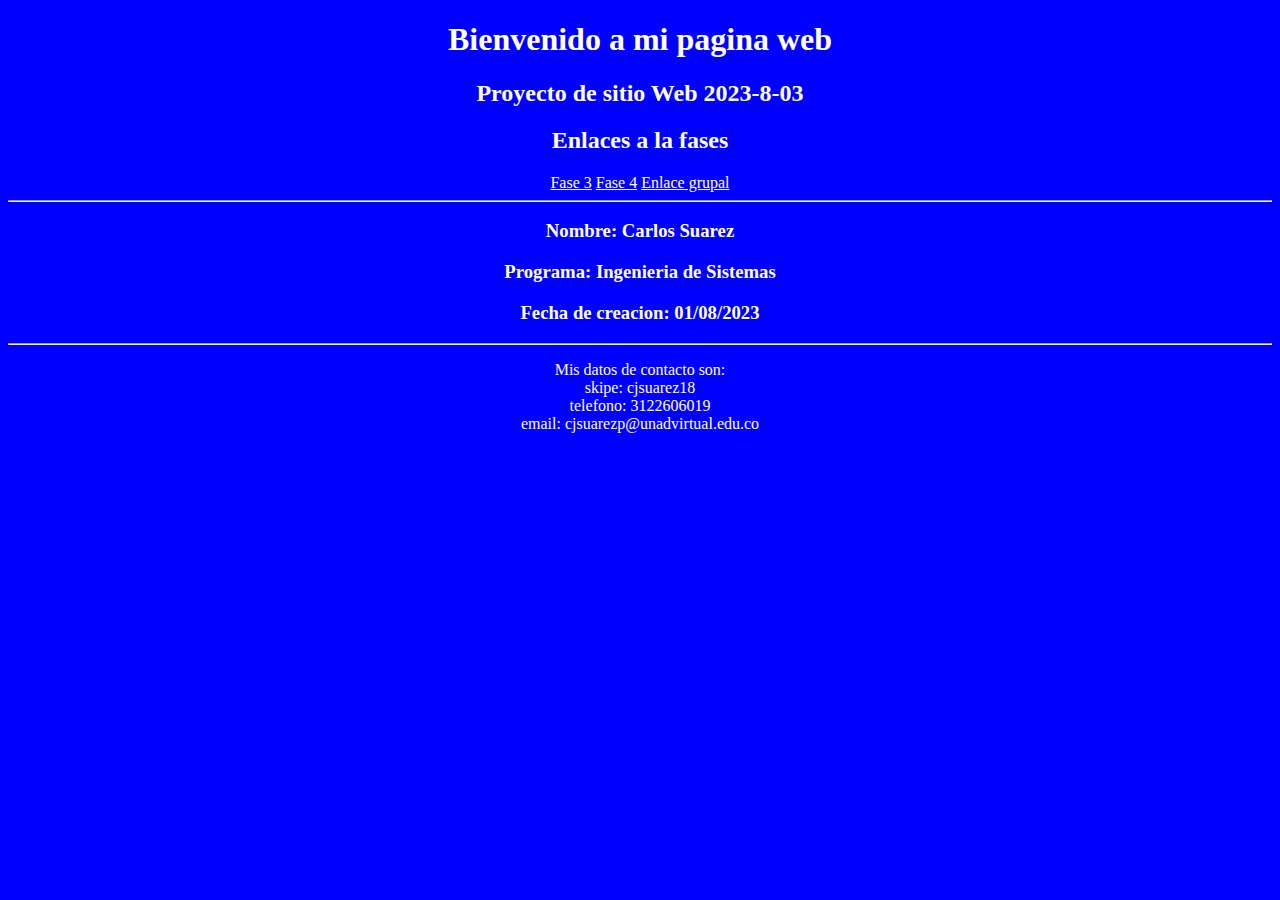
<file: index.html>
<!DOCTYPE html>
<html lang="en">
<head>
    <meta charset="UTF-8">
    <meta name="viewport" content="width=device-width, initial-scale=1.0">
    <title>Document</title>
</head>
<style>
    * {
        text-align: center;
        background-color: blue;
        color: white;
    }
</style>

<body>
   <h1>Bienvenido a mi pagina web</h1>
   <h2>Proyecto de sitio Web 2023-8-03</h2>
    <h2>Enlaces a la fases</h2>
    <a href="Fase3/index.html"> Fase 3</a>
    <a href="fase4/index.html"> Fase 4</a>
    <a href="fase4/indexGrupal.html"> Enlace grupal</a>

   <hr>
   <h3>Nombre: Carlos Suarez</h3>
   <h3>Programa: Ingenieria de Sistemas</h3>
   <h3>Fecha de creacion: 01/08/2023</h3>
   <hr>
   <p>Mis datos de contacto son: <br>
      skipe: cjsuarez18 <br>
      telefono: 3122606019 <br>
      email: cjsuarezp@unadvirtual.edu.co <br>
   </p>
</body>
</html>
</file>
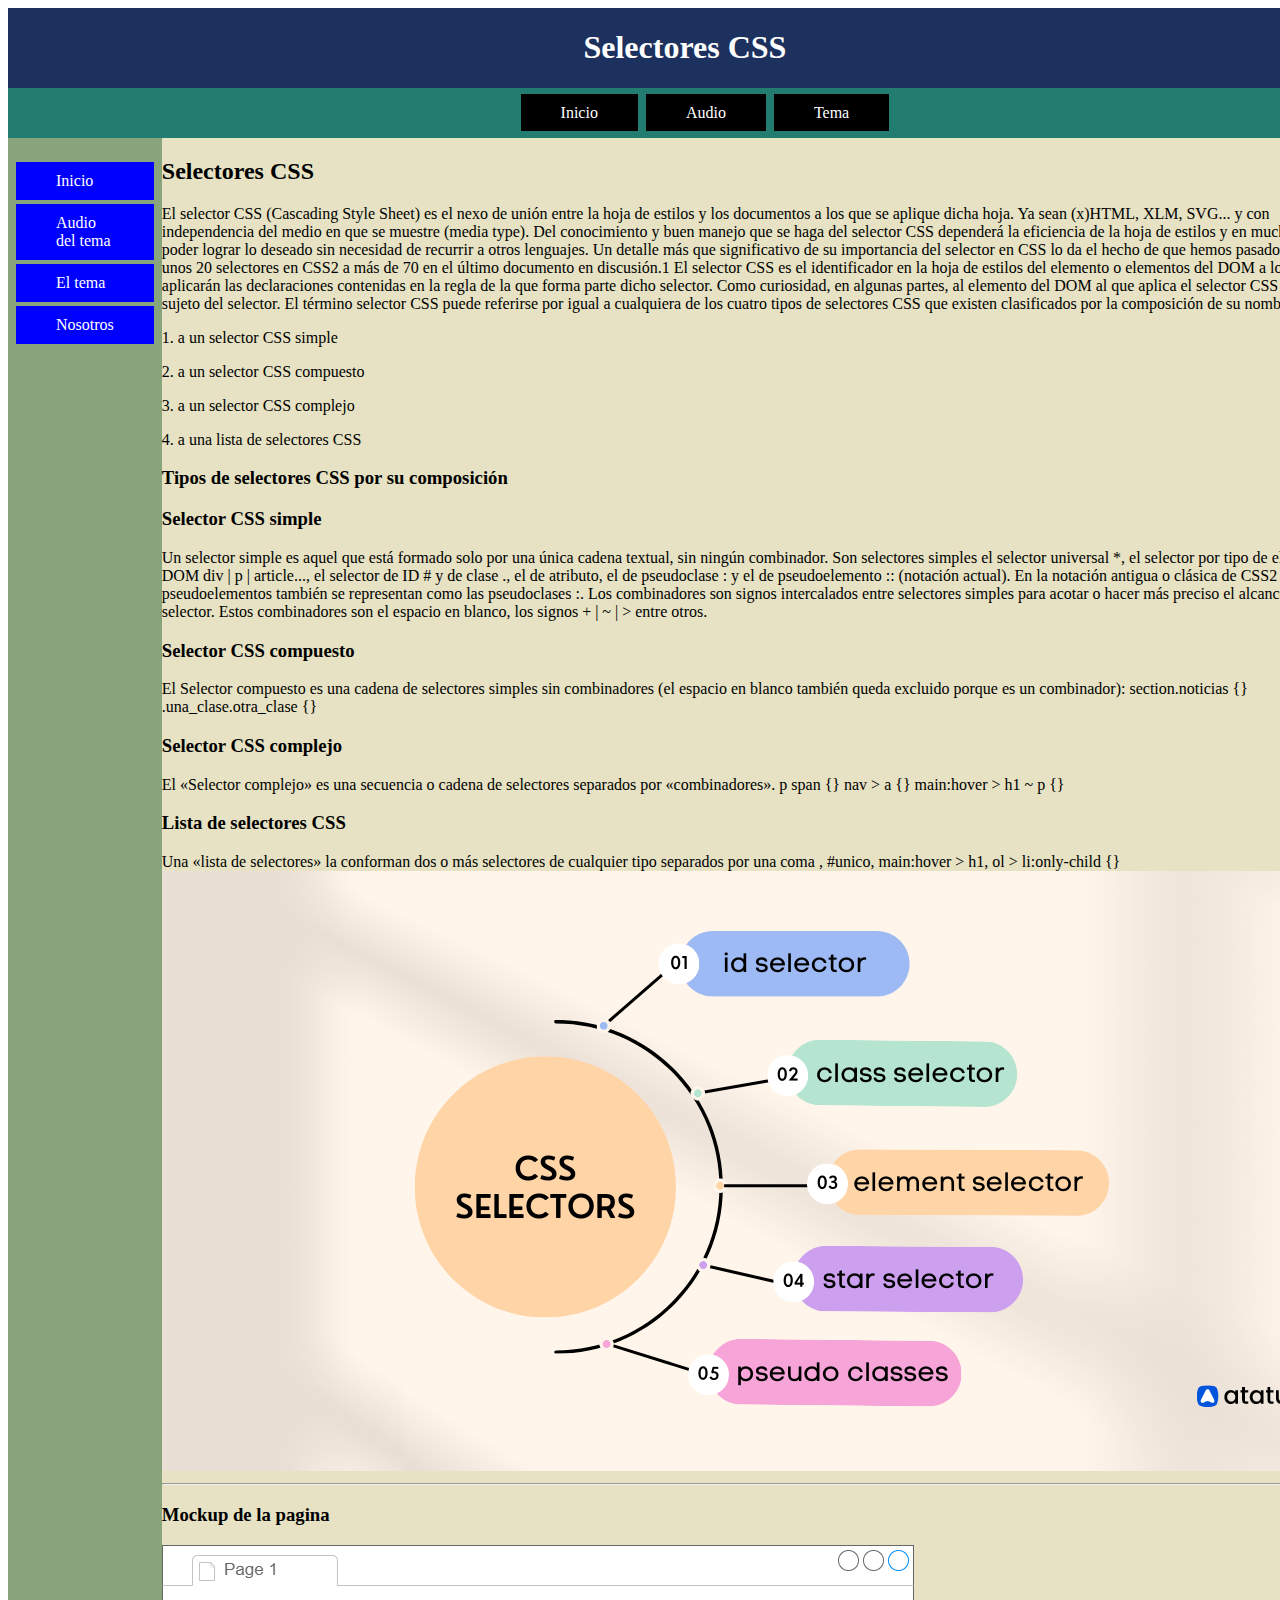
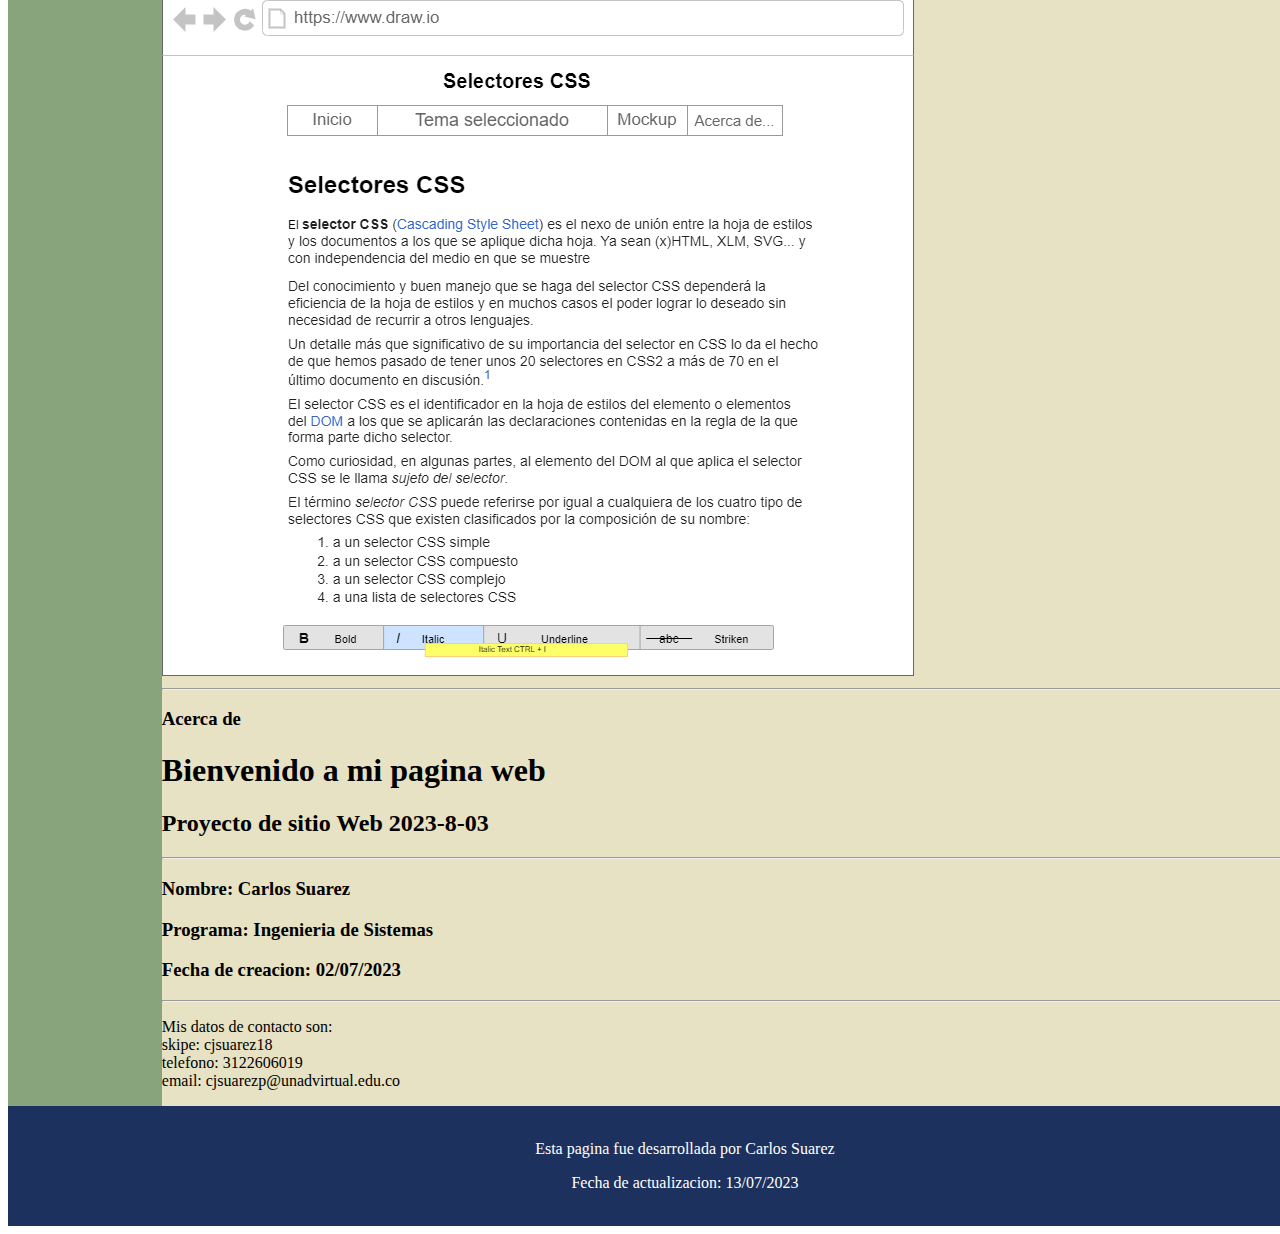
<file: Fase3/index.html>
<!DOCTYPE html>
<html lang="en">
<head>
    <meta charset="UTF-8">
    <meta name="viewport" content="width=, initial-scale=1.0">
    <title>Document</title>
    <link rel="stylesheet" href="css/style.css">
</head>
<body class="contenedor">
    <header>
        <h1 class="centrado"> Selectores CSS </h1>
    </header>
    <nav>
        <ul class="menu-horizontal">
            <li> <a href="index.html"> Inicio</a> </li>
            <li> <a href="audio.html"> Audio</a> </li>
            <li> <a href="tema.html"> Tema</a> </li>
        </ul>
    </nav>
    <aside>
        <ul class="menu-aside">
            <li> <a href="index.html"> Inicio</a> </li>
            <li> <a href="audio.html"> Audio del tema</a> </li>
            <li> <a href="tema.html"> El tema</a> </li>
            <li> <a href="nosotros.html"> Nosotros</a> </li>
        </ul>
    </aside>
    <main>
        <section id="Inicio">

            <h2> Selectores CSS </h2>
            <p>
                El selector CSS (Cascading Style Sheet) es el nexo de unión entre la hoja de estilos y los documentos a los
                que se aplique dicha hoja. Ya sean (x)HTML, XLM, SVG... y con independencia del medio en que se muestre
                (media type).
                Del conocimiento y buen manejo que se haga del selector CSS dependerá la eficiencia de la hoja de estilos y
                en muchos casos el poder lograr lo deseado sin necesidad de recurrir a otros lenguajes.
                Un detalle más que significativo de su importancia del selector en CSS lo da el hecho de que hemos pasado de
                tener unos 20 selectores en CSS2 a más de 70 en el último documento en discusión.1
                El selector CSS es el identificador en la hoja de estilos del elemento o elementos del DOM a los que se
                aplicarán las declaraciones contenidas en la regla de la que forma parte dicho selector.
                Como curiosidad, en algunas partes, al elemento del DOM al que aplica el selector CSS se le llama sujeto del
                selector.
                El término selector CSS puede referirse por igual a cualquiera de los cuatro tipos de selectores CSS que
                existen clasificados por la composición de su nombre:
    
    
            <p>1. a un selector CSS simple</p>
            <p>2. a un selector CSS compuesto</p>
            <p>3. a un selector CSS complejo</p>
            <p>4. a una lista de selectores CSS</p>
            </p>
    
            <h3>Tipos de selectores CSS por su composición</h3>
    
            <p>
            <h3>Selector CSS simple</h3>
            </p>
            Un selector simple es aquel que está formado solo por una única cadena textual, sin ningún combinador. Son
            selectores simples el selector universal *, el selector por tipo de elemento del DOM div | p | article...,
            el selector de ID # y de clase ., el de atributo, el de pseudoclase : y el de pseudoelemento :: (notación
            actual). En la notación antigua o clásica de CSS2 los pseudoelementos también se representan como las
            pseudoclases :.
            Los combinadores son signos intercalados entre selectores simples para acotar o hacer más preciso el alcance
            del selector. Estos combinadores son el espacio en blanco, los signos + | ~ | > entre otros.
    
            <p>
            <h3>Selector CSS compuesto</h3>
            </p>
            El <quote>Selector compuesto</quote> es una cadena de selectores simples sin combinadores (el espacio en
            blanco también queda excluido porque es un combinador):
            section.noticias {}
            .una_clase.otra_clase {}
    
            <p>
            <h3>Selector CSS complejo</h3>
            </p>
            El «Selector complejo» es una secuencia o cadena de selectores separados por «combinadores».
            p span {}
            nav > a {}
            main:hover > h1 ~ p {}
    
            <p>
            <h3>Lista de selectores CSS</h3>
            </p>
            Una «lista de selectores» la conforman dos o más selectores de cualquier tipo separados por una coma ,
            #unico,
            main:hover > h1,
            ol > li:only-child {}
    
            <img src="img/css-selectors.png" alt="Selectores CSS">
    
        </section>
        <hr>
        <section id="Mockup"> 
            <h3>Mockup de la pagina</h3>
            <img src="img/mockup.png" alt="">
        </section>
        <hr>
        <a name="Acercade"></a>
        <section>
            <h3> Acerca de</h3>
            <h1>Bienvenido a mi pagina web</h1>
            <h2>Proyecto de sitio Web 2023-8-03</h2>
            <hr>
            <h3>Nombre: Carlos Suarez</h3>
            <h3>Programa: Ingenieria de Sistemas</h3>
            <h3>Fecha de creacion: 02/07/2023</h3>
            <hr>
            <p>Mis datos de contacto son: <br>
                skipe: cjsuarez18 <br>
                telefono: 3122606019 <br>
                email: cjsuarezp@unadvirtual.edu.co <br>
    
        </section>
    </main>
    <footer class="centrado">
        <br>
        <p> Esta pagina fue desarrollada por Carlos Suarez</p>
        <p>Fecha de actualizacion: 13/07/2023</p>
        <br>
    </footer>
</body>
</html>
</file>
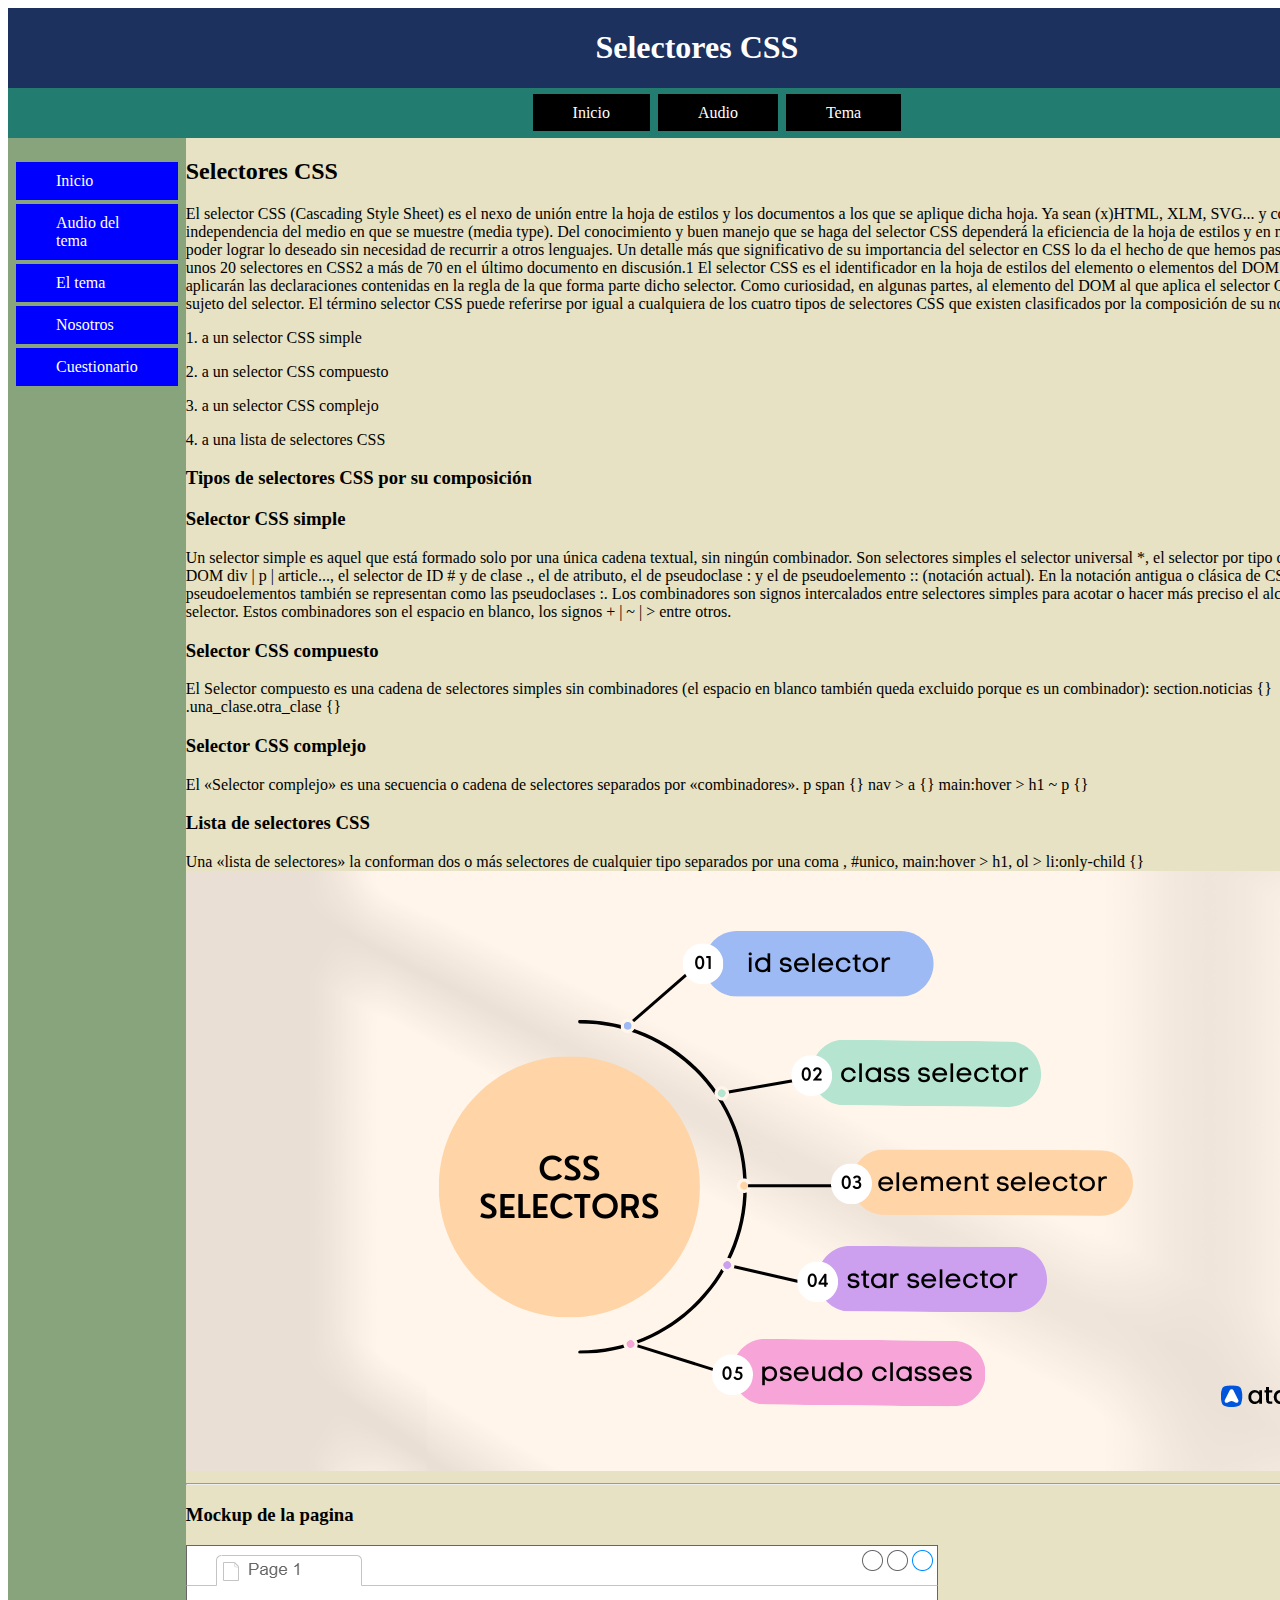
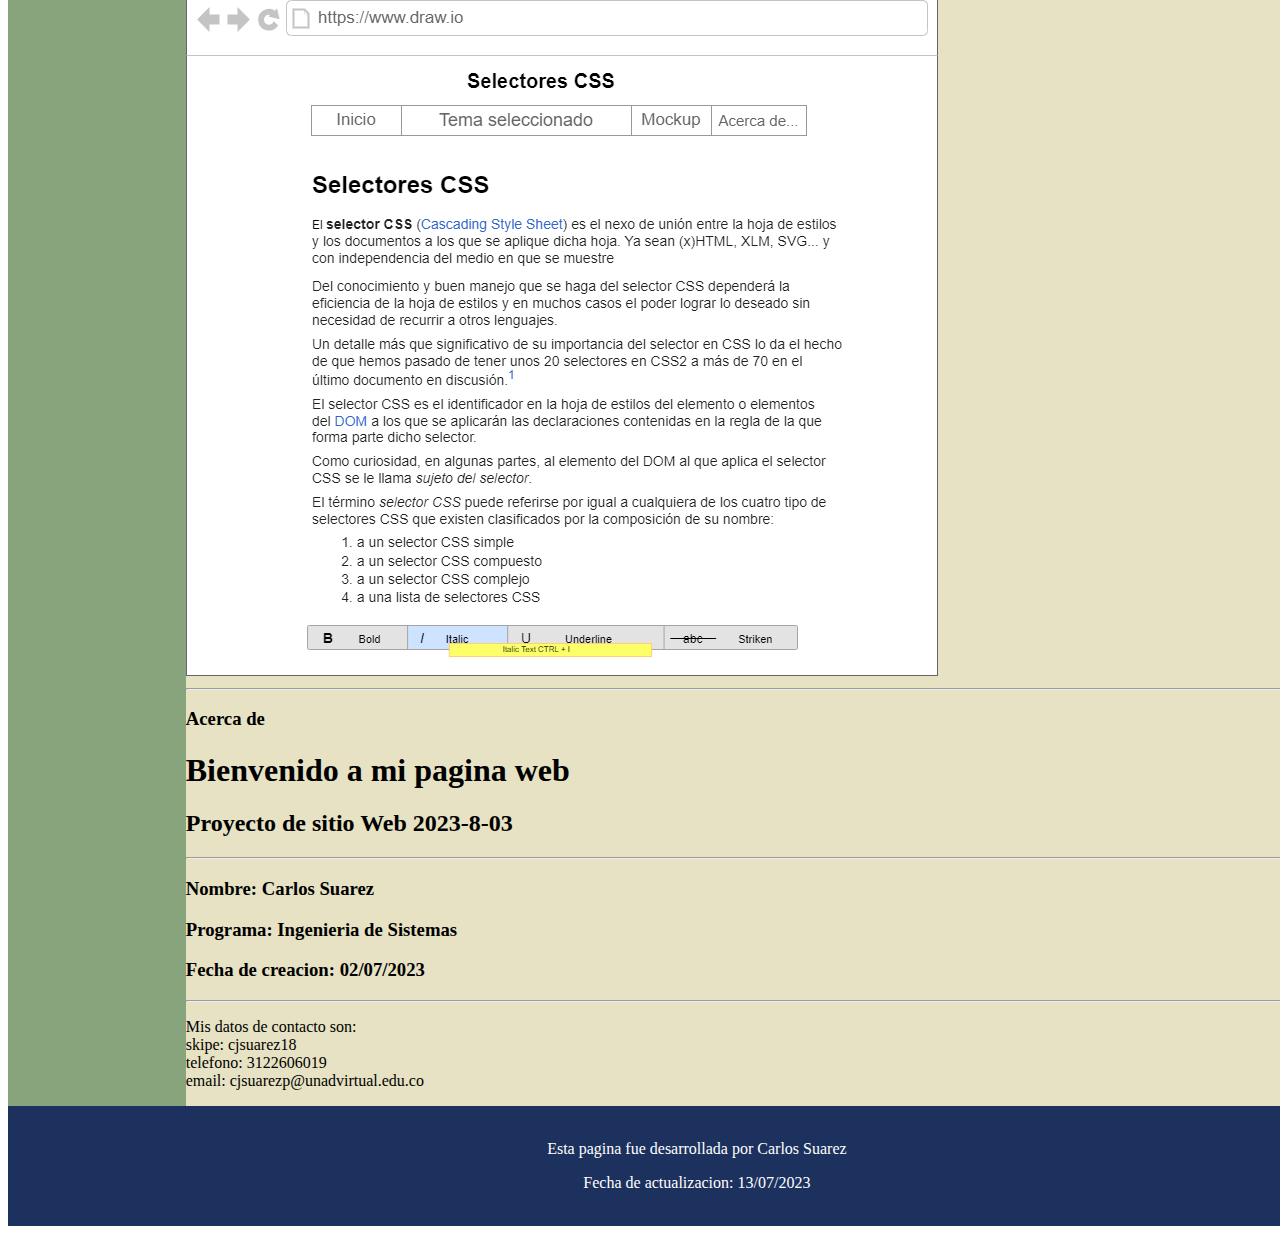
<file: fase4/index.html>
<!DOCTYPE html>
<html lang="en">
<head>
    <meta charset="UTF-8">
    <meta name="viewport" content="width=, initial-scale=1.0">
    <title>Document</title>
    <link rel="stylesheet" href="css/style.css">
</head>
<body class="contenedor">
    <header>
        <h1 class="centrado"> Selectores CSS </h1>
    </header>
    <nav>
        <ul class="menu-horizontal">
            <li> <a href="index.html"> Inicio</a> </li>
            <li> <a href="audio.html"> Audio</a> </li>
            <li> <a href="tema.html"> Tema</a> </li>
        </ul>
    </nav>
    <aside>
        <ul class="menu-aside">
            <li> <a href="index.html"> Inicio</a> </li>
            <li> <a href="audio.html"> Audio del tema</a> </li>
            <li> <a href="tema.html"> El tema</a> </li>
            <li> <a href="nosotros.html"> Nosotros</a> </li>
            <li> <a href="cuestionario.html"> Cuestionario</a> </li>
        </ul>
    </aside>
    <main>
        <section id="Inicio">

            <h2> Selectores CSS </h2>
            <p>
                El selector CSS (Cascading Style Sheet) es el nexo de unión entre la hoja de estilos y los documentos a los
                que se aplique dicha hoja. Ya sean (x)HTML, XLM, SVG... y con independencia del medio en que se muestre
                (media type).
                Del conocimiento y buen manejo que se haga del selector CSS dependerá la eficiencia de la hoja de estilos y
                en muchos casos el poder lograr lo deseado sin necesidad de recurrir a otros lenguajes.
                Un detalle más que significativo de su importancia del selector en CSS lo da el hecho de que hemos pasado de
                tener unos 20 selectores en CSS2 a más de 70 en el último documento en discusión.1
                El selector CSS es el identificador en la hoja de estilos del elemento o elementos del DOM a los que se
                aplicarán las declaraciones contenidas en la regla de la que forma parte dicho selector.
                Como curiosidad, en algunas partes, al elemento del DOM al que aplica el selector CSS se le llama sujeto del
                selector.
                El término selector CSS puede referirse por igual a cualquiera de los cuatro tipos de selectores CSS que
                existen clasificados por la composición de su nombre:
    
    
            <p>1. a un selector CSS simple</p>
            <p>2. a un selector CSS compuesto</p>
            <p>3. a un selector CSS complejo</p>
            <p>4. a una lista de selectores CSS</p>
            </p>
    
            <h3>Tipos de selectores CSS por su composición</h3>
    
            <p>
            <h3>Selector CSS simple</h3>
            </p>
            Un selector simple es aquel que está formado solo por una única cadena textual, sin ningún combinador. Son
            selectores simples el selector universal *, el selector por tipo de elemento del DOM div | p | article...,
            el selector de ID # y de clase ., el de atributo, el de pseudoclase : y el de pseudoelemento :: (notación
            actual). En la notación antigua o clásica de CSS2 los pseudoelementos también se representan como las
            pseudoclases :.
            Los combinadores son signos intercalados entre selectores simples para acotar o hacer más preciso el alcance
            del selector. Estos combinadores son el espacio en blanco, los signos + | ~ | > entre otros.
    
            <p>
            <h3>Selector CSS compuesto</h3>
            </p>
            El <quote>Selector compuesto</quote> es una cadena de selectores simples sin combinadores (el espacio en
            blanco también queda excluido porque es un combinador):
            section.noticias {}
            .una_clase.otra_clase {}
    
            <p>
            <h3>Selector CSS complejo</h3>
            </p>
            El «Selector complejo» es una secuencia o cadena de selectores separados por «combinadores».
            p span {}
            nav > a {}
            main:hover > h1 ~ p {}
    
            <p>
            <h3>Lista de selectores CSS</h3>
            </p>
            Una «lista de selectores» la conforman dos o más selectores de cualquier tipo separados por una coma ,
            #unico,
            main:hover > h1,
            ol > li:only-child {}
    
            <img src="img/css-selectors.png" alt="Selectores CSS">
    
        </section>
        <hr>
        <section id="Mockup"> 
            <h3>Mockup de la pagina</h3>
            <img src="img/mockup.png" alt="">
        </section>
        <hr>
        <a name="Acercade"></a>
        <section>
            <h3> Acerca de</h3>
            <h1>Bienvenido a mi pagina web</h1>
            <h2>Proyecto de sitio Web 2023-8-03</h2>
            <hr>
            <h3>Nombre: Carlos Suarez</h3>
            <h3>Programa: Ingenieria de Sistemas</h3>
            <h3>Fecha de creacion: 02/07/2023</h3>
            <hr>
            <p>Mis datos de contacto son: <br>
                skipe: cjsuarez18 <br>
                telefono: 3122606019 <br>
                email: cjsuarezp@unadvirtual.edu.co <br>
    
        </section>
    </main>
    <footer class="centrado">
        <br>
        <p> Esta pagina fue desarrollada por Carlos Suarez</p>
        <p>Fecha de actualizacion: 13/07/2023</p>
        <br>
    </footer>
</body>
</html>
</file>
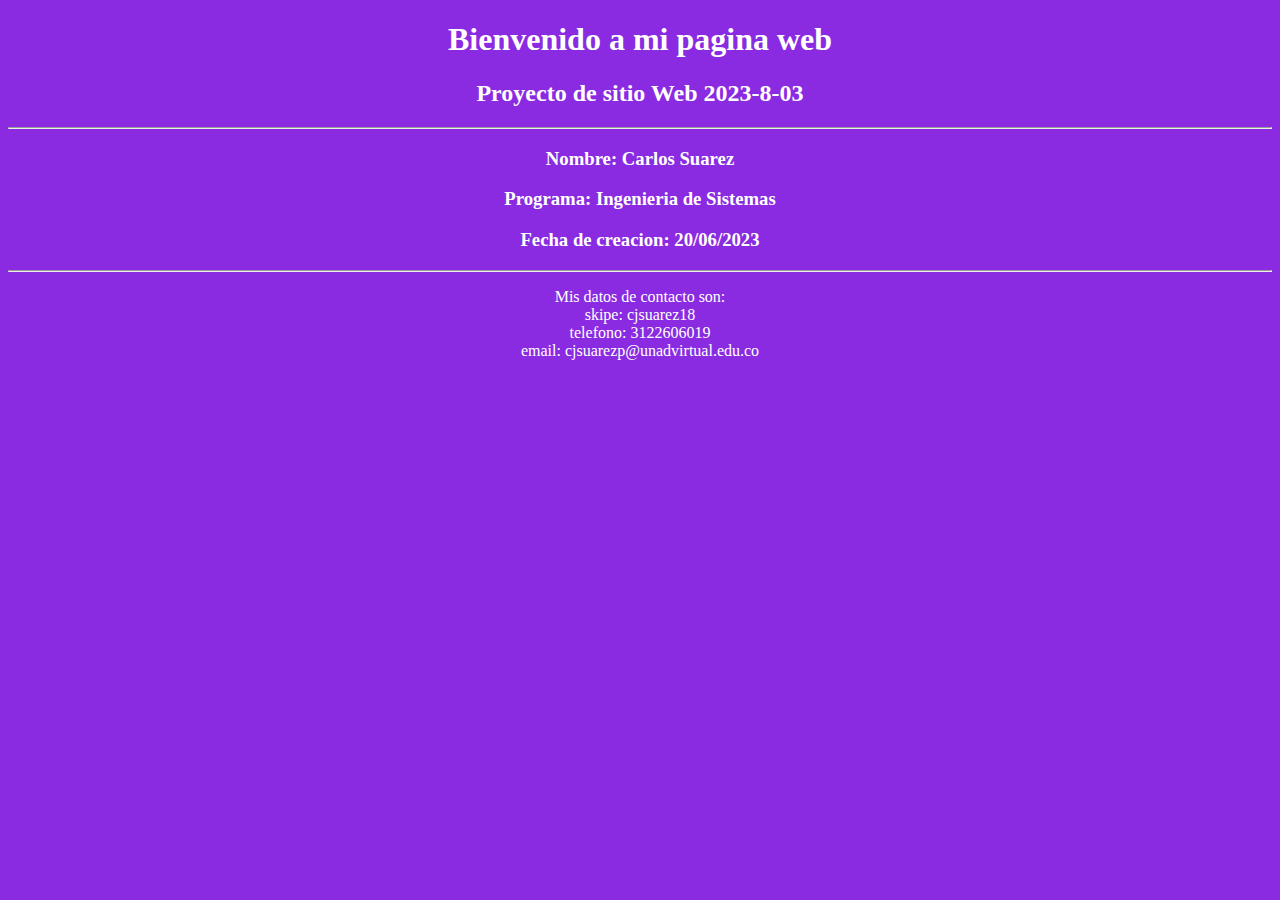
<file: ejemplo.html>
<!DOCTYPE html>
<html lang="en">
<head>
    <meta charset="UTF-8">
    <meta name="viewport" content="width=device-width, initial-scale=1.0">
    <title>Document</title>
</head>
<style>
    * {
        text-align: center;
        background-color: blueviolet;
        color: white;
    }
</style>

<body>
   <h1>Bienvenido a mi pagina web</h1>
   <h2>Proyecto de sitio Web 2023-8-03</h2>
   <hr>
   <h3>Nombre: Carlos Suarez</h3>
   <h3>Programa: Ingenieria de Sistemas</h3>
   <h3>Fecha de creacion: 20/06/2023</h3>
   <hr>
   <p>Mis datos de contacto son: <br>
      skipe: cjsuarez18 <br>
      telefono: 3122606019 <br>
      email: cjsuarezp@unadvirtual.edu.co <br>
   </p>
</body>
</html>
</file>
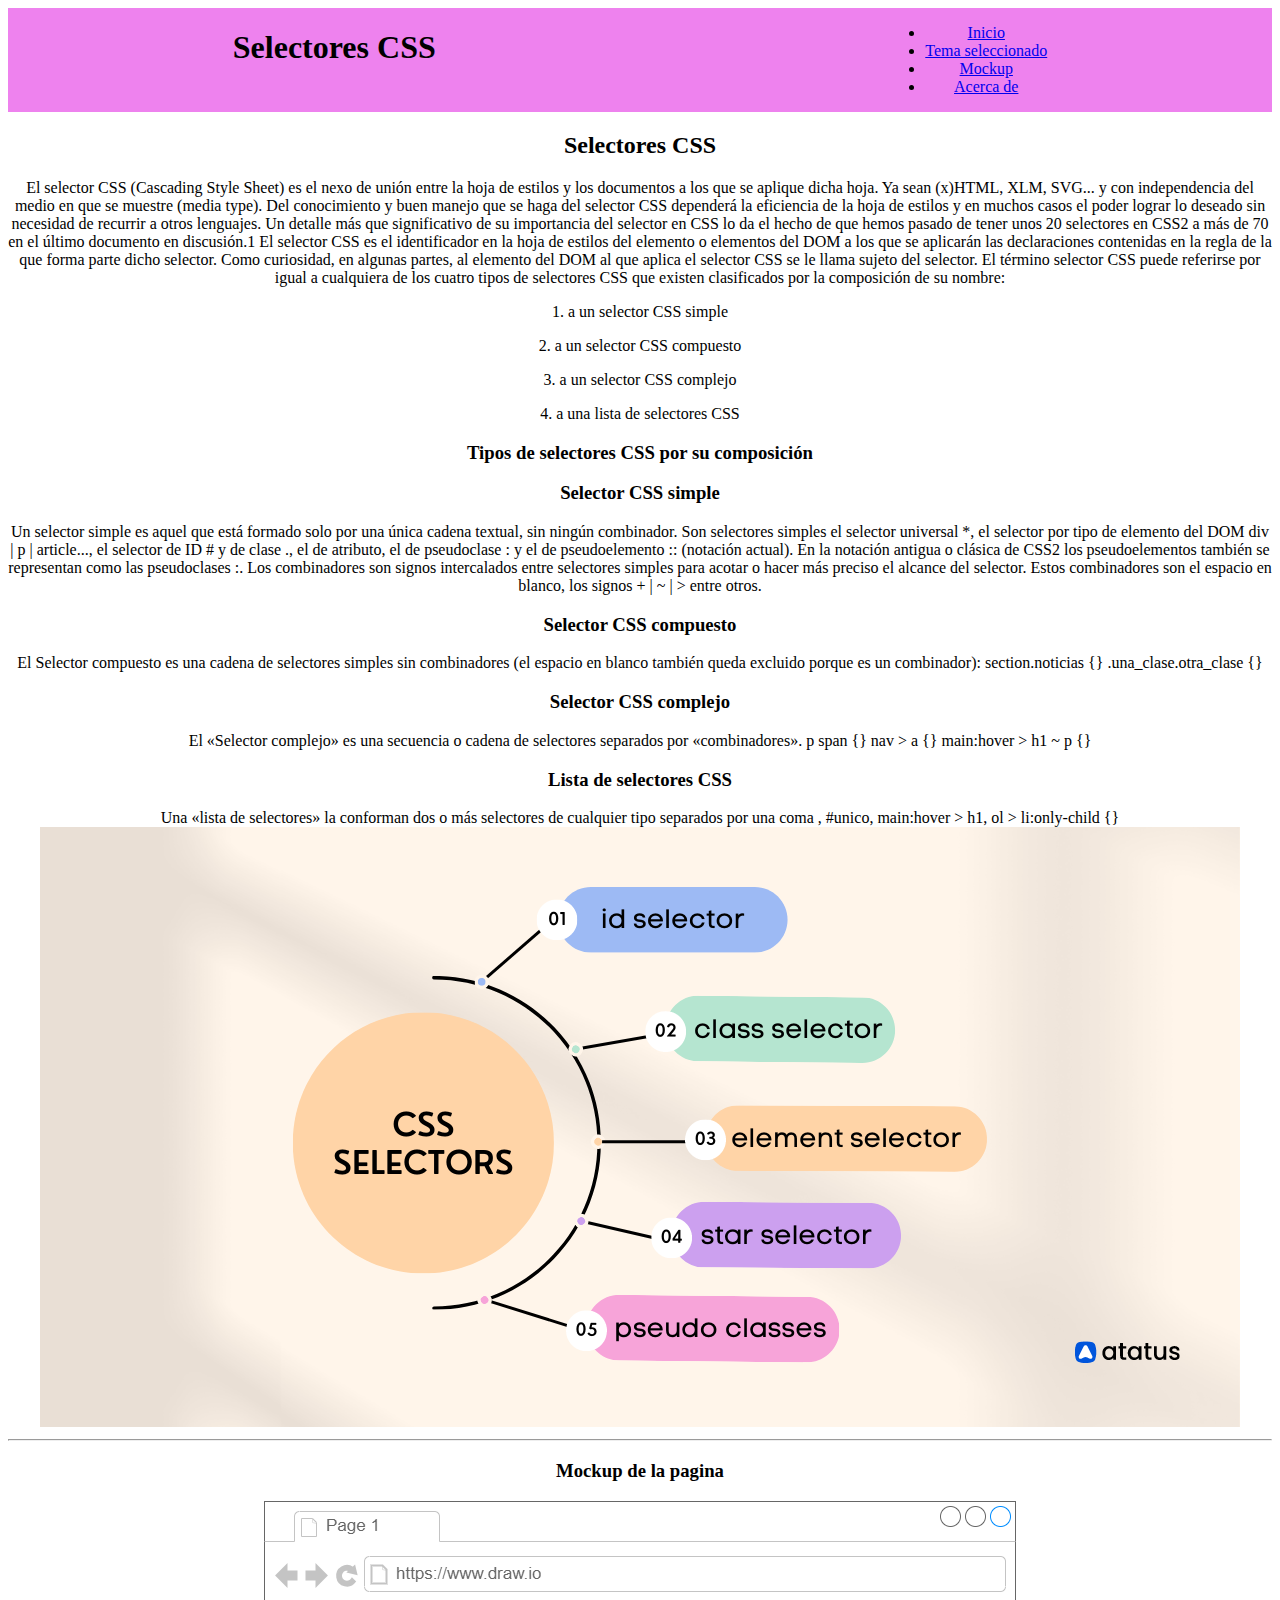
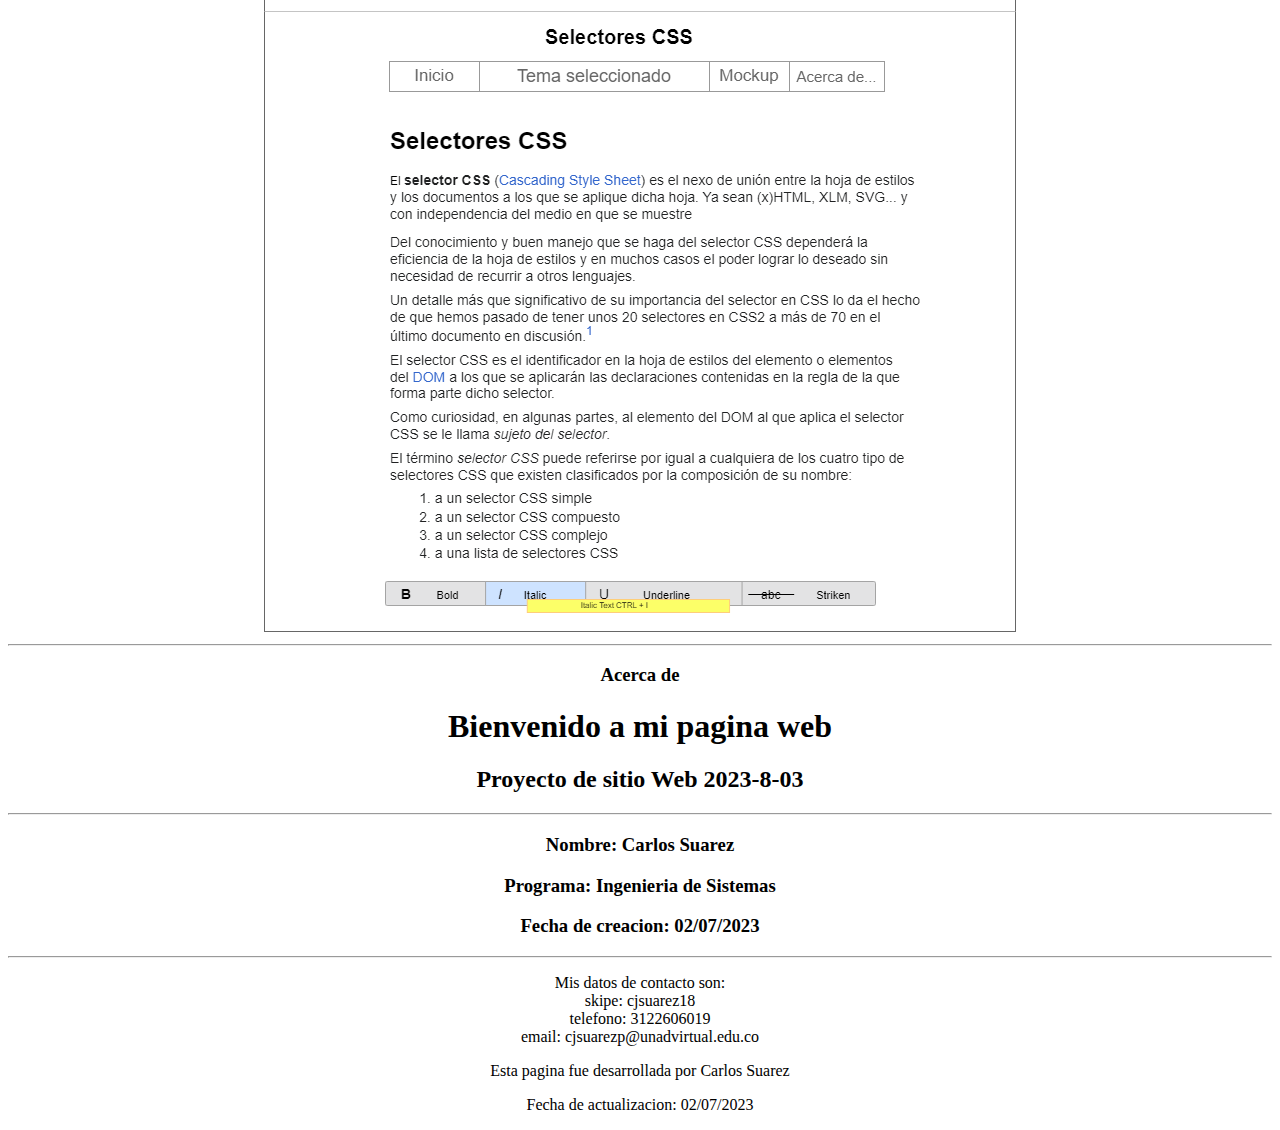
<file: ejemplo2.html>
<!DOCTYPE html>
<html lang="en">

<head>
    <meta charset="UTF-8">
    <meta name="viewport" content="width=device-width, initial-scale=1.0">
    <title>Fase 2</title>
    <style>

        body{
            text-align: center;
        }
        header{
            display: flex;
            justify-content: space-around;
            background-color: violet;
        }
    </style>
</head>

<body>
   
    <header>
        <h1> Selectores CSS </h1>
        <nav>
            <ul>
                <li> <a href="#Inicio"> Inicio </a></li>
                <li><a href="#Inicio"> Tema seleccionado</a></li>
                <li><a href="#Mockup"> Mockup</a></li>
                <li><a href="#Acercade"> Acerca de</a></li>
            </ul>
    
        </nav>

    </header>

    
    <section id="Inicio">

        <h2> Selectores CSS </h2>
        <p>
            El selector CSS (Cascading Style Sheet) es el nexo de unión entre la hoja de estilos y los documentos a los
            que se aplique dicha hoja. Ya sean (x)HTML, XLM, SVG... y con independencia del medio en que se muestre
            (media type).
            Del conocimiento y buen manejo que se haga del selector CSS dependerá la eficiencia de la hoja de estilos y
            en muchos casos el poder lograr lo deseado sin necesidad de recurrir a otros lenguajes.
            Un detalle más que significativo de su importancia del selector en CSS lo da el hecho de que hemos pasado de
            tener unos 20 selectores en CSS2 a más de 70 en el último documento en discusión.1
            El selector CSS es el identificador en la hoja de estilos del elemento o elementos del DOM a los que se
            aplicarán las declaraciones contenidas en la regla de la que forma parte dicho selector.
            Como curiosidad, en algunas partes, al elemento del DOM al que aplica el selector CSS se le llama sujeto del
            selector.
            El término selector CSS puede referirse por igual a cualquiera de los cuatro tipos de selectores CSS que
            existen clasificados por la composición de su nombre:


        <p>1. a un selector CSS simple</p>
        <p>2. a un selector CSS compuesto</p>
        <p>3. a un selector CSS complejo</p>
        <p>4. a una lista de selectores CSS</p>
        </p>

        <h3>Tipos de selectores CSS por su composición</h3>

        <p>
        <h3>Selector CSS simple</h3>
        </p>
        Un selector simple es aquel que está formado solo por una única cadena textual, sin ningún combinador. Son
        selectores simples el selector universal *, el selector por tipo de elemento del DOM div | p | article...,
        el selector de ID # y de clase ., el de atributo, el de pseudoclase : y el de pseudoelemento :: (notación
        actual). En la notación antigua o clásica de CSS2 los pseudoelementos también se representan como las
        pseudoclases :.
        Los combinadores son signos intercalados entre selectores simples para acotar o hacer más preciso el alcance
        del selector. Estos combinadores son el espacio en blanco, los signos + | ~ | > entre otros.

        <p>
        <h3>Selector CSS compuesto</h3>
        </p>
        El <quote>Selector compuesto</quote> es una cadena de selectores simples sin combinadores (el espacio en
        blanco también queda excluido porque es un combinador):
        section.noticias {}
        .una_clase.otra_clase {}

        <p>
        <h3>Selector CSS complejo</h3>
        </p>
        El «Selector complejo» es una secuencia o cadena de selectores separados por «combinadores».
        p span {}
        nav > a {}
        main:hover > h1 ~ p {}

        <p>
        <h3>Lista de selectores CSS</h3>
        </p>
        Una «lista de selectores» la conforman dos o más selectores de cualquier tipo separados por una coma ,
        #unico,
        main:hover > h1,
        ol > li:only-child {}

        <img src="img/css-selectors.png" alt="Selectores CSS">

    </section>
    <hr>
    <section id="Mockup"> 
        <h3>Mockup de la pagina</h3>
        <img src="img/mockup.png" alt="">
    </section>
    <hr>
    <a name="Acercade"></a>
    <section>
        <h3> Acerca de</h3>
        <h1>Bienvenido a mi pagina web</h1>
        <h2>Proyecto de sitio Web 2023-8-03</h2>
        <hr>
        <h3>Nombre: Carlos Suarez</h3>
        <h3>Programa: Ingenieria de Sistemas</h3>
        <h3>Fecha de creacion: 02/07/2023</h3>
        <hr>
        <p>Mis datos de contacto son: <br>
            skipe: cjsuarez18 <br>
            telefono: 3122606019 <br>
            email: cjsuarezp@unadvirtual.edu.co <br>

    </section>


    <footer>
        <p> Esta pagina fue desarrollada por Carlos Suarez</p>
        <p>Fecha de actualizacion: 02/07/2023</p>
    </footer>
</body>

</html>
</file>
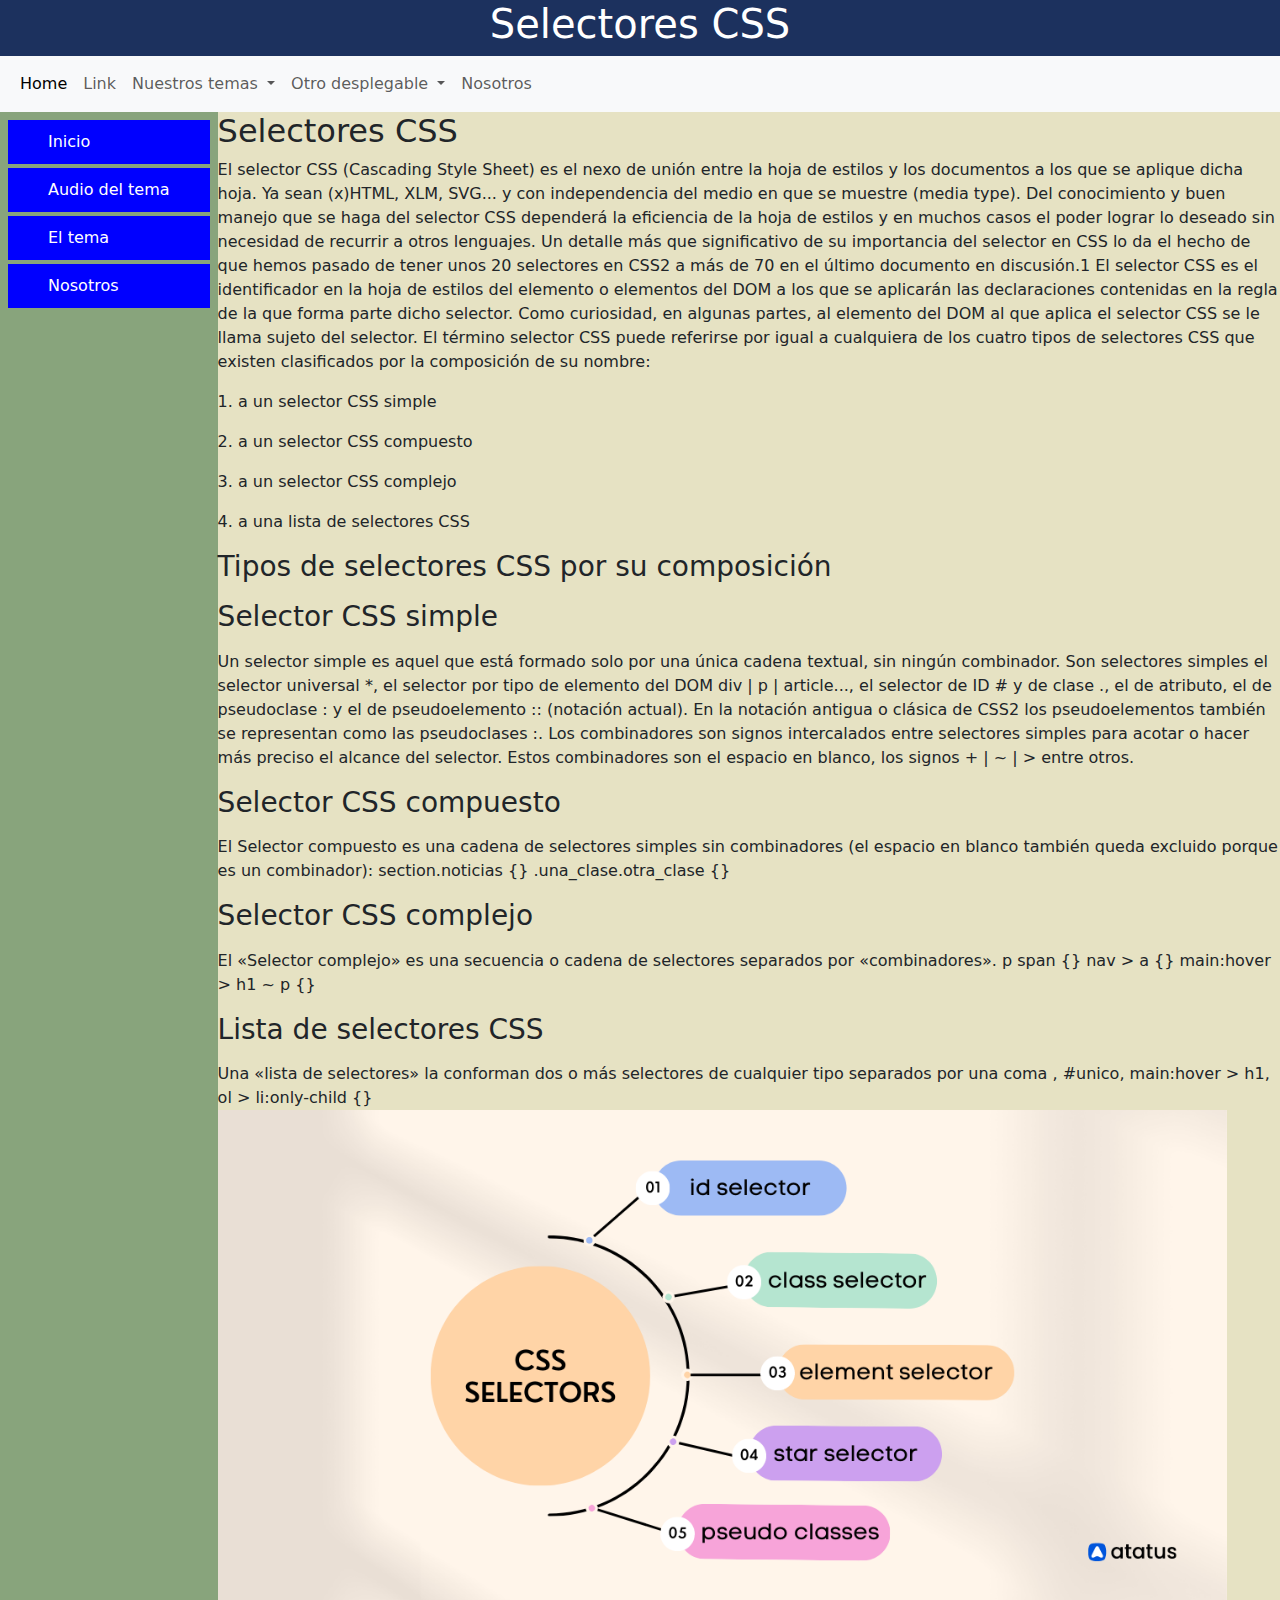
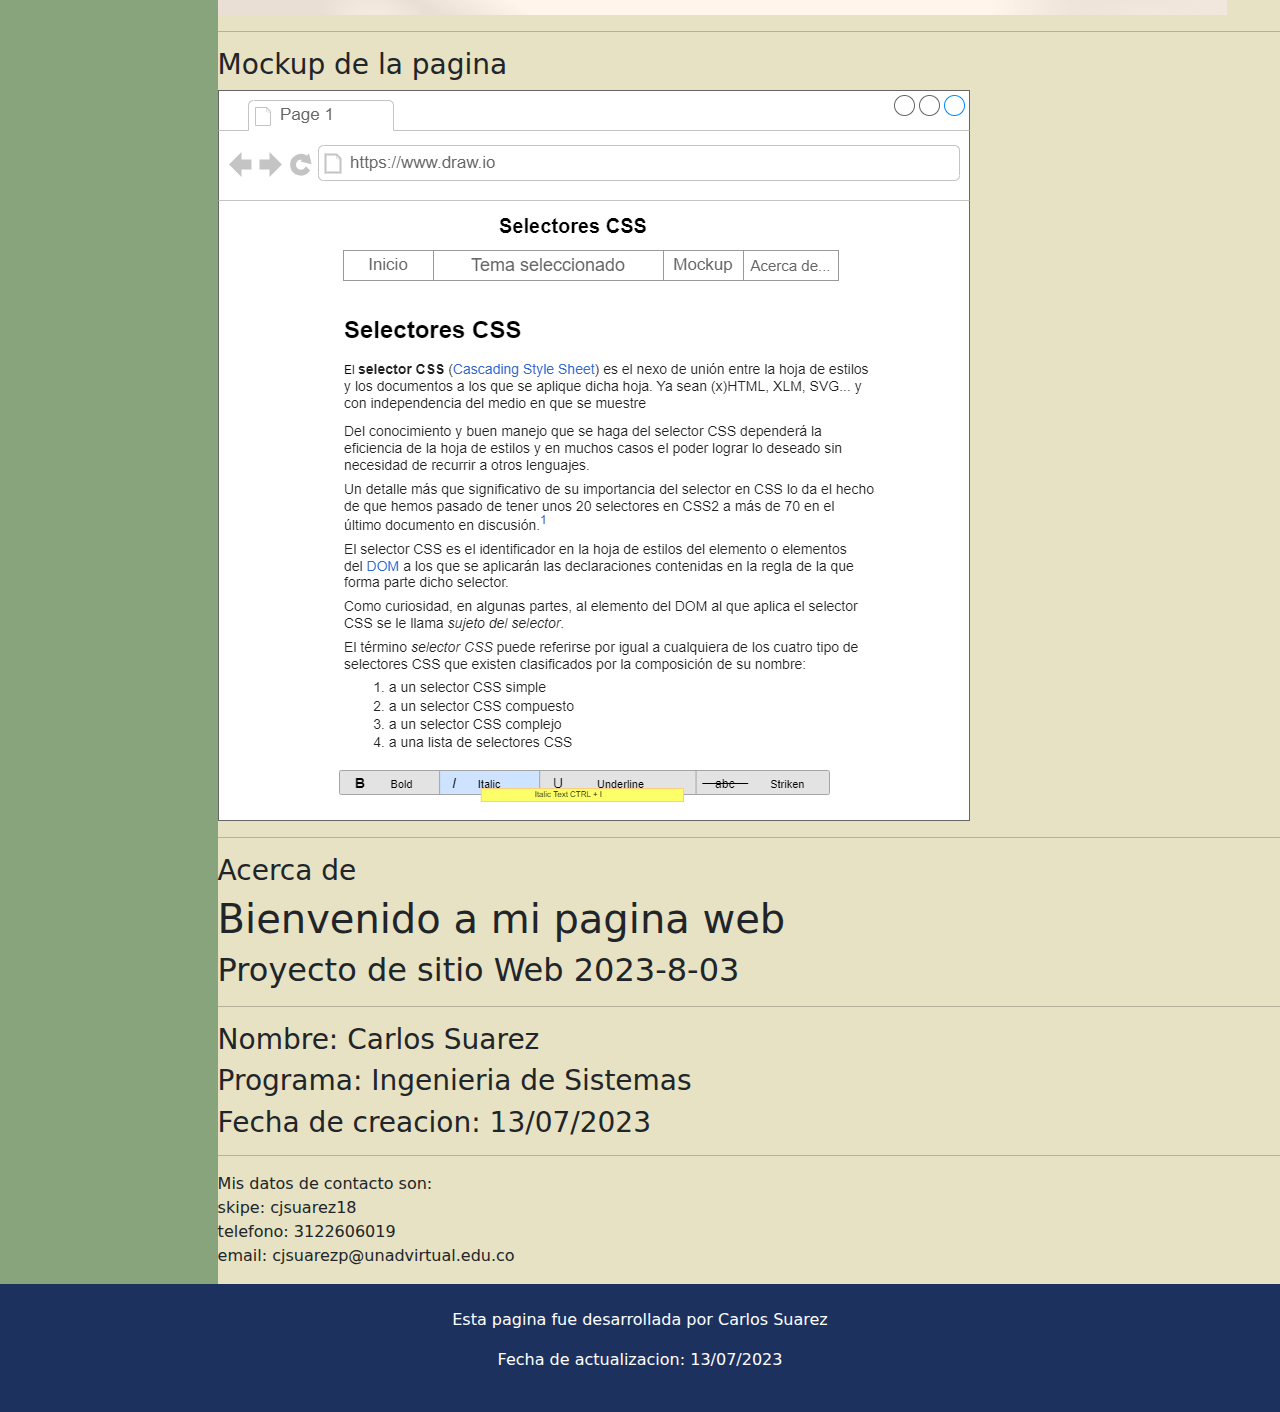
<file: Fase3/indexGrupal.html>
<!DOCTYPE html>
<html lang="en">

<head>
    <meta charset="UTF-8">
    <meta name="viewport" content="width=, initial-scale=1.0">
    <title>Document</title>

    <!-- <link href="https://cdn.jsdelivr.net/npm/bootstrap@5.3.0/dist/css/bootstrap.min.css" rel="stylesheet"
        integrity="sha384-9ndCyUaIbzAi2FUVXJi0CjmCapSmO7SnpJef0486qhLnuZ2cdeRhO02iuK6FUUVM" crossorigin="anonymous">
    <script src="https://cdn.jsdelivr.net/npm/bootstrap@5.3.0/dist/js/bootstrap.bundle.min.js"
        integrity="sha384-geWF76RCwLtnZ8qwWowPQNguL3RmwHVBC9FhGdlKrxdiJJigb/j/68SIy3Te4Bkz"
        crossorigin="anonymous"></script> -->
    <link rel="stylesheet" href="boostrap/bootstrap.min.css">
    <script src="boostrap/bootstrap.bundle.min.js"></script>


    <link rel="stylesheet" href="css/style.css">
</head>

<body class="contenedor">
    <header>
        <h1 class="centrado"> Selectores CSS </h1>
    </header>
    <nav class="navbar navbar-expand-lg bg-body-tertiary">
        <div class="container-fluid">
            
            <button class="navbar-toggler" type="button" data-bs-toggle="collapse"
                data-bs-target="#navbarSupportedContent" aria-controls="navbarSupportedContent" aria-expanded="false"
                aria-label="Toggle navigation">
                <span class="navbar-toggler-icon"></span>
            </button>
            <div class="collapse navbar-collapse" id="navbarSupportedContent">
                <ul class="navbar-nav me-auto mb-2 mb-lg-0">
                    <li class="nav-item">
                        <a class="nav-link active" aria-current="page" href="#">Home</a>
                    </li>
                    <li class="nav-item">
                        <a class="nav-link" href="#">Link</a>
                    </li>
                    <li class="nav-item dropdown">
                        <a class="nav-link dropdown-toggle" href="#" role="button" data-bs-toggle="dropdown"
                            aria-expanded="false">
                            Nuestros temas
                        </a>
                        <ul class="dropdown-menu">
                            <li><a class="dropdown-item" href="tema.html">Selectores CSS</a></li>
                            <li><a class="dropdown-item" href="#">Tema 2</a></li>
                            <li><a class="dropdown-item" href="#">Tema 3</a></li>
                            <li><a class="dropdown-item" href="#">Tema 4</a></li>
                            
                            
                        </ul>
                    </li>

                    <li class="nav-item dropdown">
                        <a class="nav-link dropdown-toggle" href="#" role="button" data-bs-toggle="dropdown"
                            aria-expanded="false">
                            Otro desplegable
                        </a>
                        <ul class="dropdown-menu">
                            <li><a class="dropdown-item" href="#">Action</a></li>
                            <li><a class="dropdown-item" href="#">Another action</a></li>
                            <li>
                                <hr class="dropdown-divider">
                            </li>
                            <li><a class="dropdown-item" href="#">Something else here</a></li>
                        </ul>
                    </li>


                    <li class="nav-item">
                        <a class="nav-link ">Nosotros</a>
                    </li>
                </ul>
               
            </div>
        </div>
    </nav>




    <aside>
        <ul class="menu-aside">
            <li> <a href="index.html"> Inicio</a> </li>
            <li> <a href="audio.html"> Audio del tema</a> </li>
            <li> <a href="tema.html"> El tema</a> </li>
            <li> <a href="nosotros.html"> Nosotros</a> </li>
        </ul>
    </aside>
    <main>
        <section id="Inicio">

            <h2> Selectores CSS </h2>
            <p>
                El selector CSS (Cascading Style Sheet) es el nexo de unión entre la hoja de estilos y los documentos a
                los
                que se aplique dicha hoja. Ya sean (x)HTML, XLM, SVG... y con independencia del medio en que se muestre
                (media type).
                Del conocimiento y buen manejo que se haga del selector CSS dependerá la eficiencia de la hoja de
                estilos y
                en muchos casos el poder lograr lo deseado sin necesidad de recurrir a otros lenguajes.
                Un detalle más que significativo de su importancia del selector en CSS lo da el hecho de que hemos
                pasado de
                tener unos 20 selectores en CSS2 a más de 70 en el último documento en discusión.1
                El selector CSS es el identificador en la hoja de estilos del elemento o elementos del DOM a los que se
                aplicarán las declaraciones contenidas en la regla de la que forma parte dicho selector.
                Como curiosidad, en algunas partes, al elemento del DOM al que aplica el selector CSS se le llama sujeto
                del
                selector.
                El término selector CSS puede referirse por igual a cualquiera de los cuatro tipos de selectores CSS que
                existen clasificados por la composición de su nombre:


            <p>1. a un selector CSS simple</p>
            <p>2. a un selector CSS compuesto</p>
            <p>3. a un selector CSS complejo</p>
            <p>4. a una lista de selectores CSS</p>
            </p>

            <h3>Tipos de selectores CSS por su composición</h3>

            <p>
            <h3>Selector CSS simple</h3>
            </p>
            Un selector simple es aquel que está formado solo por una única cadena textual, sin ningún combinador. Son
            selectores simples el selector universal *, el selector por tipo de elemento del DOM div | p | article...,
            el selector de ID # y de clase ., el de atributo, el de pseudoclase : y el de pseudoelemento :: (notación
            actual). En la notación antigua o clásica de CSS2 los pseudoelementos también se representan como las
            pseudoclases :.
            Los combinadores son signos intercalados entre selectores simples para acotar o hacer más preciso el alcance
            del selector. Estos combinadores son el espacio en blanco, los signos + | ~ | > entre otros.

            <p>
            <h3>Selector CSS compuesto</h3>
            </p>
            El <quote>Selector compuesto</quote> es una cadena de selectores simples sin combinadores (el espacio en
            blanco también queda excluido porque es un combinador):
            section.noticias {}
            .una_clase.otra_clase {}

            <p>
            <h3>Selector CSS complejo</h3>
            </p>
            El «Selector complejo» es una secuencia o cadena de selectores separados por «combinadores».
            p span {}
            nav > a {}
            main:hover > h1 ~ p {}

            <p>
            <h3>Lista de selectores CSS</h3>
            </p>
            Una «lista de selectores» la conforman dos o más selectores de cualquier tipo separados por una coma ,
            #unico,
            main:hover > h1,
            ol > li:only-child {}

            <p>

            <img src="img/css-selectors.png" alt="Selectores CSS" width="95%">

            </p>


        </section>
        <hr>
        <section id="Mockup">
            <h3>Mockup de la pagina</h3>
            <img src="img/mockup.png" alt="">
        </section>
        <hr>
        <a name="Acercade"></a>
        <section>
            <h3> Acerca de</h3>
            <h1>Bienvenido a mi pagina web</h1>
            <h2>Proyecto de sitio Web 2023-8-03</h2>
            <hr>
            <h3>Nombre: Carlos Suarez</h3>
            <h3>Programa: Ingenieria de Sistemas</h3>
            <h3>Fecha de creacion: 13/07/2023</h3>
            <hr>
            <p>Mis datos de contacto son: <br>
                skipe: cjsuarez18 <br>
                telefono: 3122606019 <br>
                email: cjsuarezp@unadvirtual.edu.co <br>

        </section>
    </main>
    <footer class="centrado">
        <br>
        <p> Esta pagina fue desarrollada por Carlos Suarez</p>
        <p>Fecha de actualizacion: 13/07/2023</p>
        <br>
    </footer>
</body>

</html>
</file>
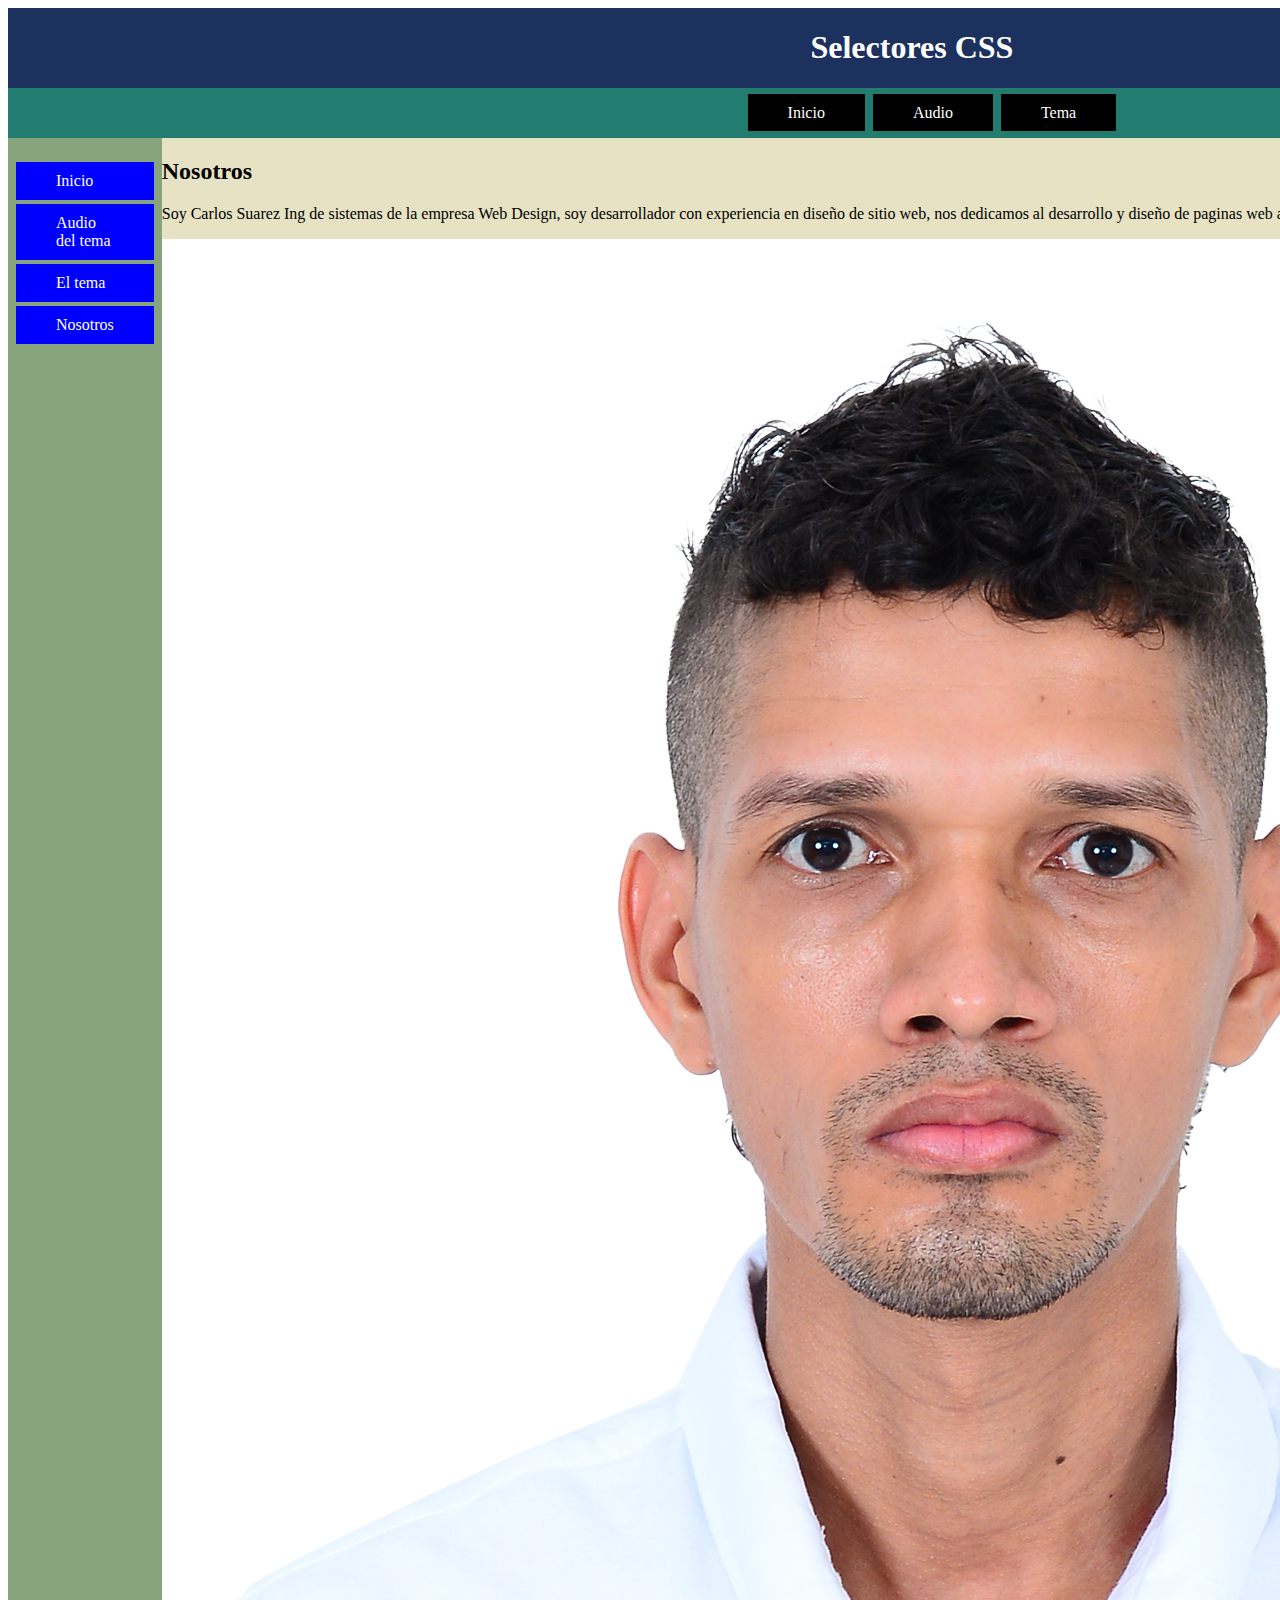
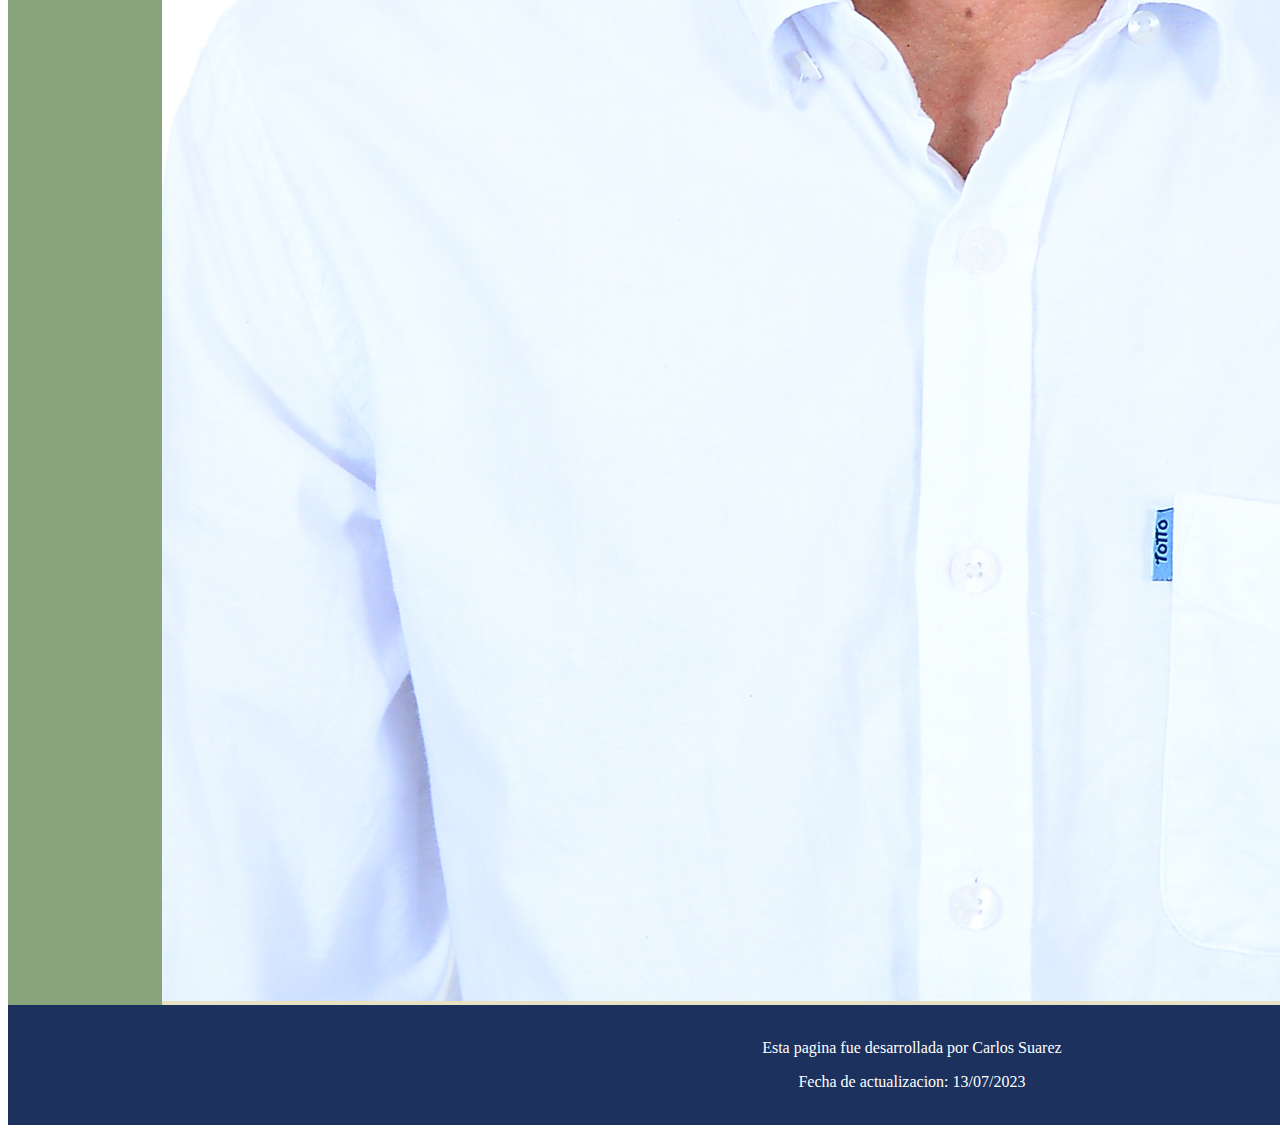
<file: Fase3/nosotros.html>
<!DOCTYPE html>
<html lang="en">
<head>
    <meta charset="UTF-8">
    <meta name="viewport" content="width=, initial-scale=1.0">
    <title>Document</title>
    <link rel="stylesheet" href="css/style.css">
</head>
<body class="contenedor">
    <header>
        <h1 class="centrado"> Selectores CSS </h1>
    </header>
    <nav>
        <ul class="menu-horizontal">
            <li> <a href="index.html"> Inicio</a> </li>
            <li> <a href="audio.html"> Audio</a> </li>
            <li> <a href="tema.html"> Tema</a> </li>
        </ul>
    </nav>
    <aside>
        <ul class="menu-aside">
            <li> <a href="index.html"> Inicio</a> </li>
            <li> <a href="audio.html"> Audio del tema</a> </li>
            <li> <a href="tema.html"> El tema</a> </li>
            <li> <a href="nosotros.html"> Nosotros</a> </li>
        </ul>
    </aside>
    <main>
        <selection>

            <h2>Nosotros</h2>
            <p>
                Soy Carlos Suarez Ing de sistemas de la empresa Web Design, soy desarrollador con experiencia en diseño de sitio web, nos
                dedicamos al desarrollo y diseño de paginas web a su medida.
            </p>

            <img src="img/foto.JPG" alt="">
        </selection>


       
    </main>
    <footer class="centrado">
        <br>
        <p> Esta pagina fue desarrollada por Carlos Suarez</p>
        <p>Fecha de actualizacion: 13/07/2023</p>
        <br>
    </footer>
</body>
</html>
</file>
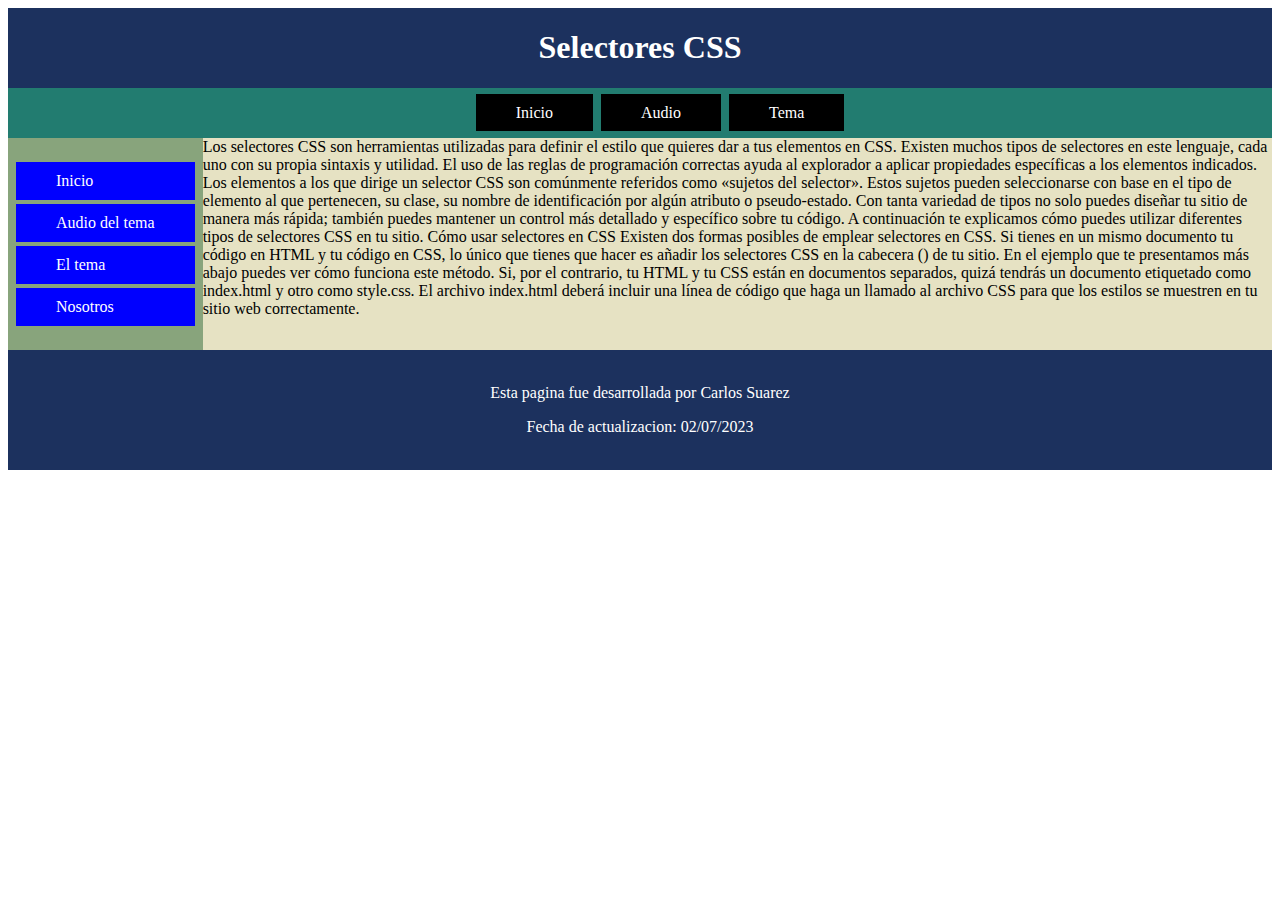
<file: Fase3/tema.html>
<!DOCTYPE html>
<html lang="en">
<head>
    <meta charset="UTF-8">
    <meta name="viewport" content="width=, initial-scale=1.0">
    <title>Document</title>
    <link rel="stylesheet" href="css/style.css">
</head>
<body class="contenedor">
    <header>
        <h1 class="centrado"> Selectores CSS </h1>
    </header>
    <nav>
        <ul class="menu-horizontal">
            <li> <a href="index.html"> Inicio</a> </li>
            <li> <a href="audio.html"> Audio</a> </li>
            <li> <a href="tema.html"> Tema</a> </li>
        </ul>
    </nav>
    <aside>
        <ul class="menu-aside">
            <li> <a href="index.html"> Inicio</a> </li>
            <li> <a href="audio.html"> Audio del tema</a> </li>
            <li> <a href="tema.html"> El tema</a> </li>
            <li> <a href="nosotros.html"> Nosotros</a> </li>
        </ul>
    </aside>
    <main>
        <section>

            Los selectores CSS son herramientas utilizadas para definir el estilo que quieres dar a tus elementos en CSS. Existen muchos tipos de selectores en este lenguaje, cada uno con su propia sintaxis y utilidad. El uso de las reglas de programación correctas ayuda al explorador a aplicar propiedades específicas a los elementos indicados.

            Los elementos a los que dirige un selector CSS son comúnmente referidos como «sujetos del selector». Estos sujetos pueden seleccionarse con base en el tipo de elemento al que pertenecen, su clase, su nombre de identificación por algún atributo o pseudo-estado.
            
            Con tanta variedad de tipos no solo puedes diseñar tu sitio de manera más rápida; también puedes mantener un control más detallado y específico sobre tu código.
            
            A continuación te explicamos cómo puedes utilizar diferentes tipos de selectores CSS en tu sitio.
            
            Cómo usar selectores en CSS
            
            Existen dos formas posibles de emplear selectores en CSS. Si tienes en un mismo documento tu código en HTML y tu código en CSS, lo único que tienes que hacer es añadir los selectores CSS en la cabecera (<head>) de tu sitio. En el ejemplo que te presentamos más abajo puedes ver cómo funciona este método. 
            
            Si, por el contrario, tu HTML y tu CSS están en documentos separados, quizá tendrás un documento etiquetado como index.html y otro como style.css. El archivo index.html deberá incluir una línea de código que haga un llamado al archivo CSS para que los estilos se muestren en tu sitio web correctamente.
    
        </section>
       
    </main>
    <footer class="centrado">
        <br>
        <p> Esta pagina fue desarrollada por Carlos Suarez</p>
        <p>Fecha de actualizacion: 02/07/2023</p>
        <br>
    </footer>
</body>
</html>
</file>
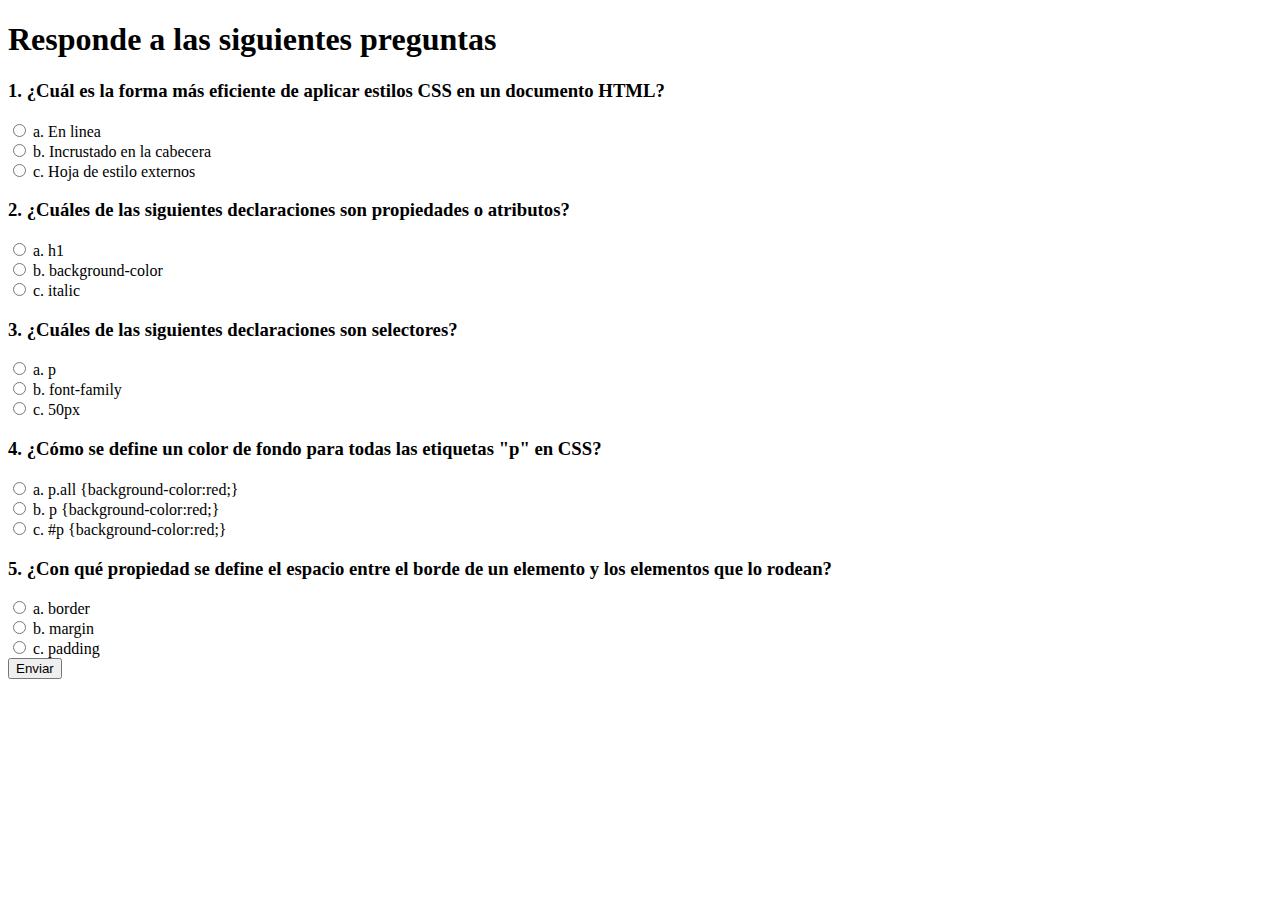
<file: fase4/cuestionario.html>
<!DOCTYPE html>
<html lang="en">
<head>
    <meta charset="UTF-8">
    <meta name="viewport" content="width=device-width, initial-scale=1.0">
    <title>Cuestionario</title>
    <link rel="stylesheet" href="css/style.css">
</head>
<body>
    <h1 id="resultado"> Responde a las siguientes preguntas</h1>
    <!-- <h1 class="resultado"> Responde a las siguientes preguntas </h1> -->
    <div>
        <form name="formulario">
            <h3>1. ¿Cuál es la forma más eficiente de aplicar estilos CSS en un documento HTML?</h3>
            
            <input type="radio" name="r1" value="a"> a. En linea <br>
            <input type="radio" name="r1" value="b"> b. Incrustado en la cabecera <br>
            <input type="radio" name="r1" value="c"> c. Hoja de estilo externos <br>

            <h3>2. ¿Cuáles de las siguientes declaraciones son propiedades o atributos? </h3>

            <input type="radio" name="r2" value="a"> a. h1 <br>
            <input type="radio" name="r2" value="b"> b. background-color <br>
            <input type="radio" name="r2" value="c"> c. italic <br>

            <h3>3. ¿Cuáles de las siguientes declaraciones son selectores? </h3>
            
            <input type="radio" name="r3" value="a"> a. p <br>
            <input type="radio" name="r3" value="b"> b. font-family <br>
            <input type="radio" name="r3" value="c"> c. 50px <br>

            <h3>4. ¿Cómo se define un color de fondo para todas las etiquetas "p" en CSS? </h3>
            
            <input type="radio" name="r4" value="a"> a. p.all {background-color:red;}<br>
            <input type="radio" name="r4" value="b"> b. p {background-color:red;} <br>
            <input type="radio" name="r4" value="c"> c. #p {background-color:red;} <br>

            <h3>5. ¿Con qué propiedad se define el espacio entre el borde de un elemento y los elementos que lo rodean? </h3>
            
            <input type="radio" name="r5" value="a"> a. border<br>
            <input type="radio" name="r5" value="b"> b. margin <br>
            <input type="radio" name="r5" value="c"> c. padding <br>
            
            <input type="button" value="Enviar" onclick="procesarRespuestas()">
          </form>
    </div>
   <script src="js/script.js"></script>
</body>
</html>
</file>
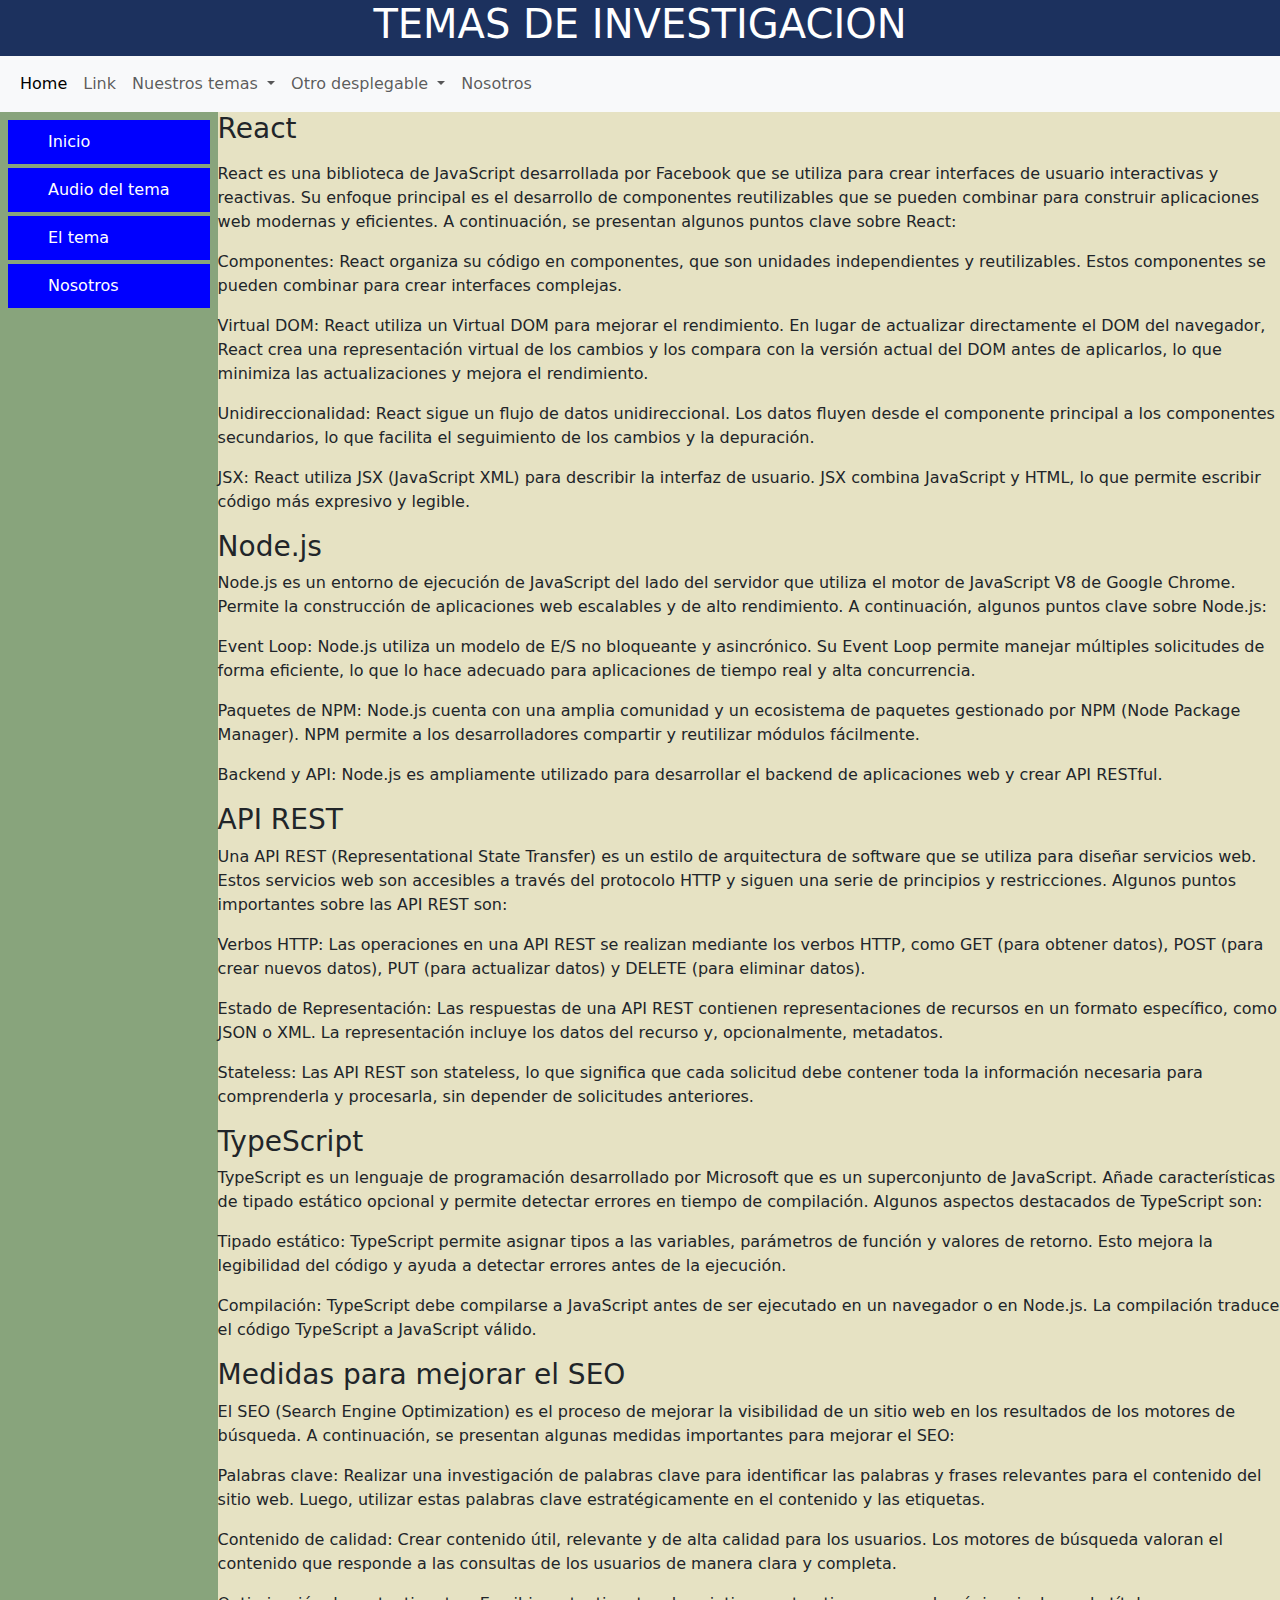
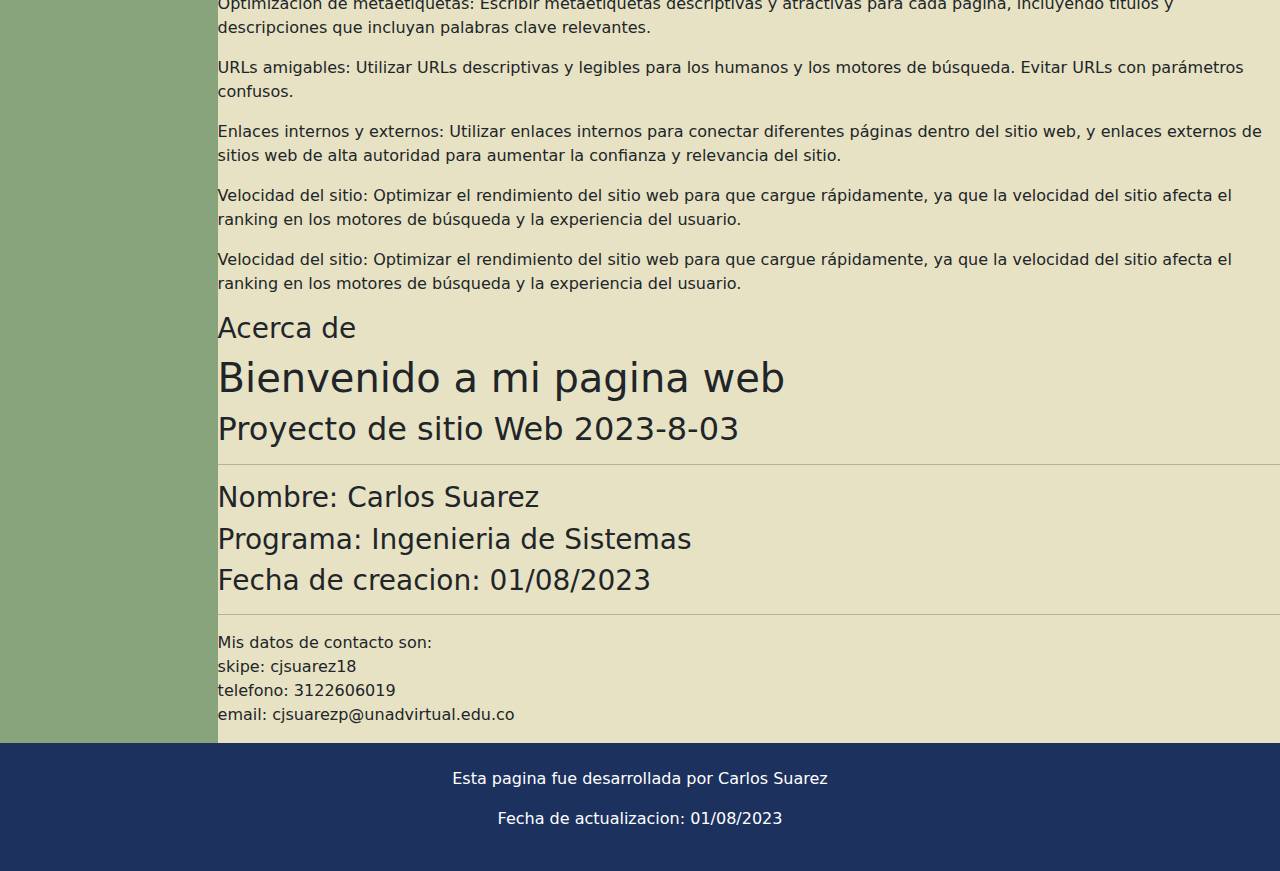
<file: fase4/indexGrupal.html>
<!DOCTYPE html>
<html lang="en">

<head>
    <meta charset="UTF-8">
    <meta name="viewport" content="width=, initial-scale=1.0">
    <title>Document</title>

    <!-- <link href="https://cdn.jsdelivr.net/npm/bootstrap@5.3.0/dist/css/bootstrap.min.css" rel="stylesheet"
        integrity="sha384-9ndCyUaIbzAi2FUVXJi0CjmCapSmO7SnpJef0486qhLnuZ2cdeRhO02iuK6FUUVM" crossorigin="anonymous">
    <script src="https://cdn.jsdelivr.net/npm/bootstrap@5.3.0/dist/js/bootstrap.bundle.min.js"
        integrity="sha384-geWF76RCwLtnZ8qwWowPQNguL3RmwHVBC9FhGdlKrxdiJJigb/j/68SIy3Te4Bkz"
        crossorigin="anonymous"></script> -->
    <link rel="stylesheet" href="boostrap/bootstrap.min.css">
    <script src="boostrap/bootstrap.bundle.min.js"></script>


    <link rel="stylesheet" href="css/style.css">
</head>

<body class="contenedor">
    <header>
        <h1 class="centrado"> TEMAS DE INVESTIGACION</h1>
    </header>
    <nav class="navbar navbar-expand-lg bg-body-tertiary">
        <div class="container-fluid">

            <button class="navbar-toggler" type="button" data-bs-toggle="collapse"
                data-bs-target="#navbarSupportedContent" aria-controls="navbarSupportedContent" aria-expanded="false"
                aria-label="Toggle navigation">
                <span class="navbar-toggler-icon"></span>
            </button>
            <div class="collapse navbar-collapse" id="navbarSupportedContent">
                <ul class="navbar-nav me-auto mb-2 mb-lg-0">
                    <li class="nav-item">
                        <a class="nav-link active" aria-current="page" href="#">Home</a>
                    </li>
                    <li class="nav-item">
                        <a class="nav-link" href="#">Link</a>
                    </li>
                    <li class="nav-item dropdown">
                        <a class="nav-link dropdown-toggle" href="#" role="button" data-bs-toggle="dropdown"
                            aria-expanded="false">
                            Nuestros temas
                        </a>
                        <ul class="dropdown-menu">
                            <li><a class="dropdown-item" href="index.html">Selectores CSS</a></li>
                            <li><a class="dropdown-item" href="#">Tema 2</a></li>
                            <li><a class="dropdown-item" href="#">Tema 3</a></li>
                            <li><a class="dropdown-item" href="#">Tema 4</a></li>


                        </ul>
                    </li>

                    <li class="nav-item dropdown">
                        <a class="nav-link dropdown-toggle" href="#" role="button" data-bs-toggle="dropdown"
                            aria-expanded="false">
                            Otro desplegable
                        </a>
                        <ul class="dropdown-menu">
                            <li><a class="dropdown-item" href="cuestionario.html">Cuestionario Selectores CSS</a></li>
                            <li><a class="dropdown-item" href="#">Another action</a></li>
                            <li>
                                <hr class="dropdown-divider">
                            </li>
                            <li><a class="dropdown-item" href="#">Something else here</a></li>
                        </ul>
                    </li>


                    <li class="nav-item">
                        <a class="nav-link ">Nosotros</a>
                    </li>
                </ul>

            </div>
        </div>
    </nav>




    <aside>
        <ul class="menu-aside">
            <li> <a href="index.html"> Inicio</a> </li>
            <li> <a href="audio.html"> Audio del tema</a> </li>
            <li> <a href="tema.html"> El tema</a> </li>
            <li> <a href="nosotros.html"> Nosotros</a> </li>
        </ul>
    </aside>
    <main>
        <section id="Inicio">

            <h3> React </h3>
            <p>
            <p>React es una biblioteca de JavaScript desarrollada por Facebook que se utiliza para crear interfaces de
                usuario interactivas y reactivas. Su enfoque principal es el desarrollo de componentes reutilizables que
                se pueden combinar para construir aplicaciones web modernas y eficientes. A continuación, se presentan
                algunos puntos clave sobre React:
            </p>

            <p>Componentes: React organiza su código en componentes, que son unidades independientes y reutilizables.
                Estos componentes se pueden combinar para crear interfaces complejas.</p>

            <p>Virtual DOM: React utiliza un Virtual DOM para mejorar el rendimiento. En lugar de actualizar
                directamente el DOM del navegador, React crea una representación virtual de los cambios y los compara
                con la versión actual del DOM antes de aplicarlos, lo que minimiza las actualizaciones y mejora el
                rendimiento.</p>

            <p>Unidireccionalidad: React sigue un flujo de datos unidireccional. Los datos fluyen desde el componente
                principal a los componentes secundarios, lo que facilita el seguimiento de los cambios y la depuración.
            </p>

            <p>JSX: React utiliza JSX (JavaScript XML) para describir la interfaz de usuario. JSX combina JavaScript y
                HTML, lo que permite escribir código más expresivo y legible.</p>
            </p>

            <h3>Node.js</h3>

            <p>
                Node.js es un entorno de ejecución de JavaScript del lado del servidor que utiliza el motor de
                JavaScript V8 de Google Chrome. Permite la construcción de aplicaciones web escalables y de alto
                rendimiento. A continuación, algunos puntos clave sobre Node.js:
            </p>

            <p>
                Event Loop: Node.js utiliza un modelo de E/S no bloqueante y asincrónico. Su Event Loop permite manejar
                múltiples solicitudes de forma eficiente, lo que lo hace adecuado para aplicaciones de tiempo real y
                alta concurrencia.
            </p>

            <p>
                Paquetes de NPM: Node.js cuenta con una amplia comunidad y un ecosistema de paquetes gestionado por NPM
                (Node Package Manager). NPM permite a los desarrolladores compartir y reutilizar módulos fácilmente.
            </p>

            <p>
                Backend y API: Node.js es ampliamente utilizado para desarrollar el backend de aplicaciones web y crear
                API RESTful.
            </p>

            <h3>API REST</h3>

            <p>
                Una API REST (Representational State Transfer) es un estilo de arquitectura de software que se utiliza
                para diseñar servicios web. Estos servicios web son accesibles a través del protocolo HTTP y siguen una
                serie de principios y restricciones. Algunos puntos importantes sobre las API REST son:
            </p>

            <p>
                Verbos HTTP: Las operaciones en una API REST se realizan mediante los verbos HTTP, como GET (para
                obtener datos), POST (para crear nuevos datos), PUT (para actualizar datos) y DELETE (para eliminar
                datos).
            </p>

            <p>
                Estado de Representación: Las respuestas de una API REST contienen representaciones de recursos en un
                formato específico, como JSON o XML. La representación incluye los datos del recurso y, opcionalmente,
                metadatos.
            </p>

            <p>
                Stateless: Las API REST son stateless, lo que significa que cada solicitud debe contener toda la
                información necesaria para comprenderla y procesarla, sin depender de solicitudes anteriores.
            </p>


            <h3>TypeScript</h3>


            <p>
                TypeScript es un lenguaje de programación desarrollado por Microsoft que es un superconjunto de
                JavaScript. Añade características de tipado estático opcional y permite detectar errores en tiempo de
                compilación. Algunos aspectos destacados de TypeScript son:
            </p>

            <p>
                Tipado estático: TypeScript permite asignar tipos a las variables, parámetros de función y valores de
                retorno. Esto mejora la legibilidad del código y ayuda a detectar errores antes de la ejecución.
            </p>

            <p>
                Compilación: TypeScript debe compilarse a JavaScript antes de ser ejecutado en un navegador o en
                Node.js. La compilación traduce el código TypeScript a JavaScript válido.
            </p>


            <h3>Medidas para mejorar el SEO</h3>

            <p>
                El SEO (Search Engine Optimization) es el proceso de mejorar la visibilidad de un sitio web en los
                resultados de los motores de búsqueda. A continuación, se presentan algunas medidas importantes para
                mejorar el SEO:
            </p>

            <p>
                Palabras clave: Realizar una investigación de palabras clave para identificar las palabras y frases
                relevantes para el contenido del sitio web. Luego, utilizar estas palabras clave estratégicamente en el
                contenido y las etiquetas.
            </p>

            <p>
                Contenido de calidad: Crear contenido útil, relevante y de alta calidad para los usuarios. Los motores
                de búsqueda valoran el contenido que responde a las consultas de los usuarios de manera clara y
                completa.
            </p>

            <p>
                Optimización de metaetiquetas: Escribir metaetiquetas descriptivas y atractivas para cada página,
                incluyendo títulos y descripciones que incluyan palabras clave relevantes.
            </p>

            <p>
                URLs amigables: Utilizar URLs descriptivas y legibles para los humanos y los motores de búsqueda. Evitar
                URLs con parámetros confusos.
            </p>

            <p>
                Enlaces internos y externos: Utilizar enlaces internos para conectar diferentes páginas dentro del sitio
                web, y enlaces externos de sitios web de alta autoridad para aumentar la confianza y relevancia del
                sitio.
            </p>

            <p>
                Velocidad del sitio: Optimizar el rendimiento del sitio web para que cargue rápidamente, ya que la
                velocidad del sitio afecta el ranking en los motores de búsqueda y la experiencia del usuario.
            </p>

            <p>
                Velocidad del sitio: Optimizar el rendimiento del sitio web para que cargue rápidamente, ya que la
                velocidad del sitio afecta el ranking en los motores de búsqueda y la experiencia del usuario.
            </p>


        </section>

        <a name="Acercade"></a>
        <section>
            <h3> Acerca de</h3>
            <h1>Bienvenido a mi pagina web</h1>
            <h2>Proyecto de sitio Web 2023-8-03</h2>
            <hr>
            <h3>Nombre: Carlos Suarez</h3>
            <h3>Programa: Ingenieria de Sistemas</h3>
            <h3>Fecha de creacion: 01/08/2023</h3>
            <hr>
            <p>Mis datos de contacto son: <br>
                skipe: cjsuarez18 <br>
                telefono: 3122606019 <br>
                email: cjsuarezp@unadvirtual.edu.co <br>

        </section>
    </main>
    <footer class="centrado">
        <br>
        <p> Esta pagina fue desarrollada por Carlos Suarez</p>
        <p>Fecha de actualizacion: 01/08/2023</p>
        <br>
    </footer>
</body>

</html>
</file>
<file: Fase3/css/style.css>
.contenedor {
    display: grid;
    grid-template-areas: 
        'A A A A'
        'B B B B'
        'C D D D'
        'E E E E';
}

header {
    grid-area: A;
    background-color: #1C315E;
    color: white;
}

nav {
    grid-area: B;
    background-color: #227C70;
}

aside {
    grid-area: C;
    background-color: #88A47C;
}

main {
    grid-area: D;
    background-color: #E6E2C3;
}

footer {
    grid-area: E;
    background-color: #1C315E;
    color: white;
}

.centrado{
text-align: center;

}

/*Menu*/
.menu-horizontal{
    display: flex;
    flex-direction: row;
    justify-content: center;
    list-style: none;
    
}

.menu-horizontal a{
    background-color: black;
    color: white;
    text-decoration: none;
    padding: 10px 40px;
    margin: 4px;
}

.menu-aside{
    list-style: none;
    padding: 4px; ;
}

.menu-aside a{
    
    text-decoration: none;
    padding: 10px 40px;
    margin: 4px;
    background-color: blue;
    color: white;
    display: block;
}

@media (max-width: 500px) {

    .contenedor {
        display: grid;
        grid-template-areas: 
            'A A A A'
            'B B B B'
            'D D D D'
            '. C C .'
            'E E E E';
    }
   


}
</file>
<file: fase4/css/style.css>
.contenedor {
    display: grid;
    grid-template-areas: 
        'A A A A'
        'B B B B'
        'C D D D'
        'E E E E';
}

header {
    grid-area: A;
    background-color: #1C315E;
    color: white;
}

nav {
    grid-area: B;
    background-color: #227C70;
}

aside {
    grid-area: C;
    background-color: #88A47C;
}

main {
    grid-area: D;
    background-color: #E6E2C3;
}

footer {
    grid-area: E;
    background-color: #1C315E;
    color: white;
}

.centrado{
text-align: center;

}

/*Menu*/
.menu-horizontal{
    display: flex;
    flex-direction: row;
    justify-content: center;
    list-style: none;
    
}

.menu-horizontal a{
    background-color: black;
    color: white;
    text-decoration: none;
    padding: 10px 40px;
    margin: 4px;
}

.menu-aside{
    list-style: none;
    padding: 4px; ;
}

.menu-aside a{
    
    text-decoration: none;
    padding: 10px 40px;
    margin: 4px;
    background-color: blue;
    color: white;
    display: block;
}

@media (max-width: 500px) {

    .contenedor {
        display: grid;
        grid-template-areas: 
            'A A A A'
            'B B B B'
            'D D D D'
            '. C C .'
            'E E E E';
    }
   


}
</file>
